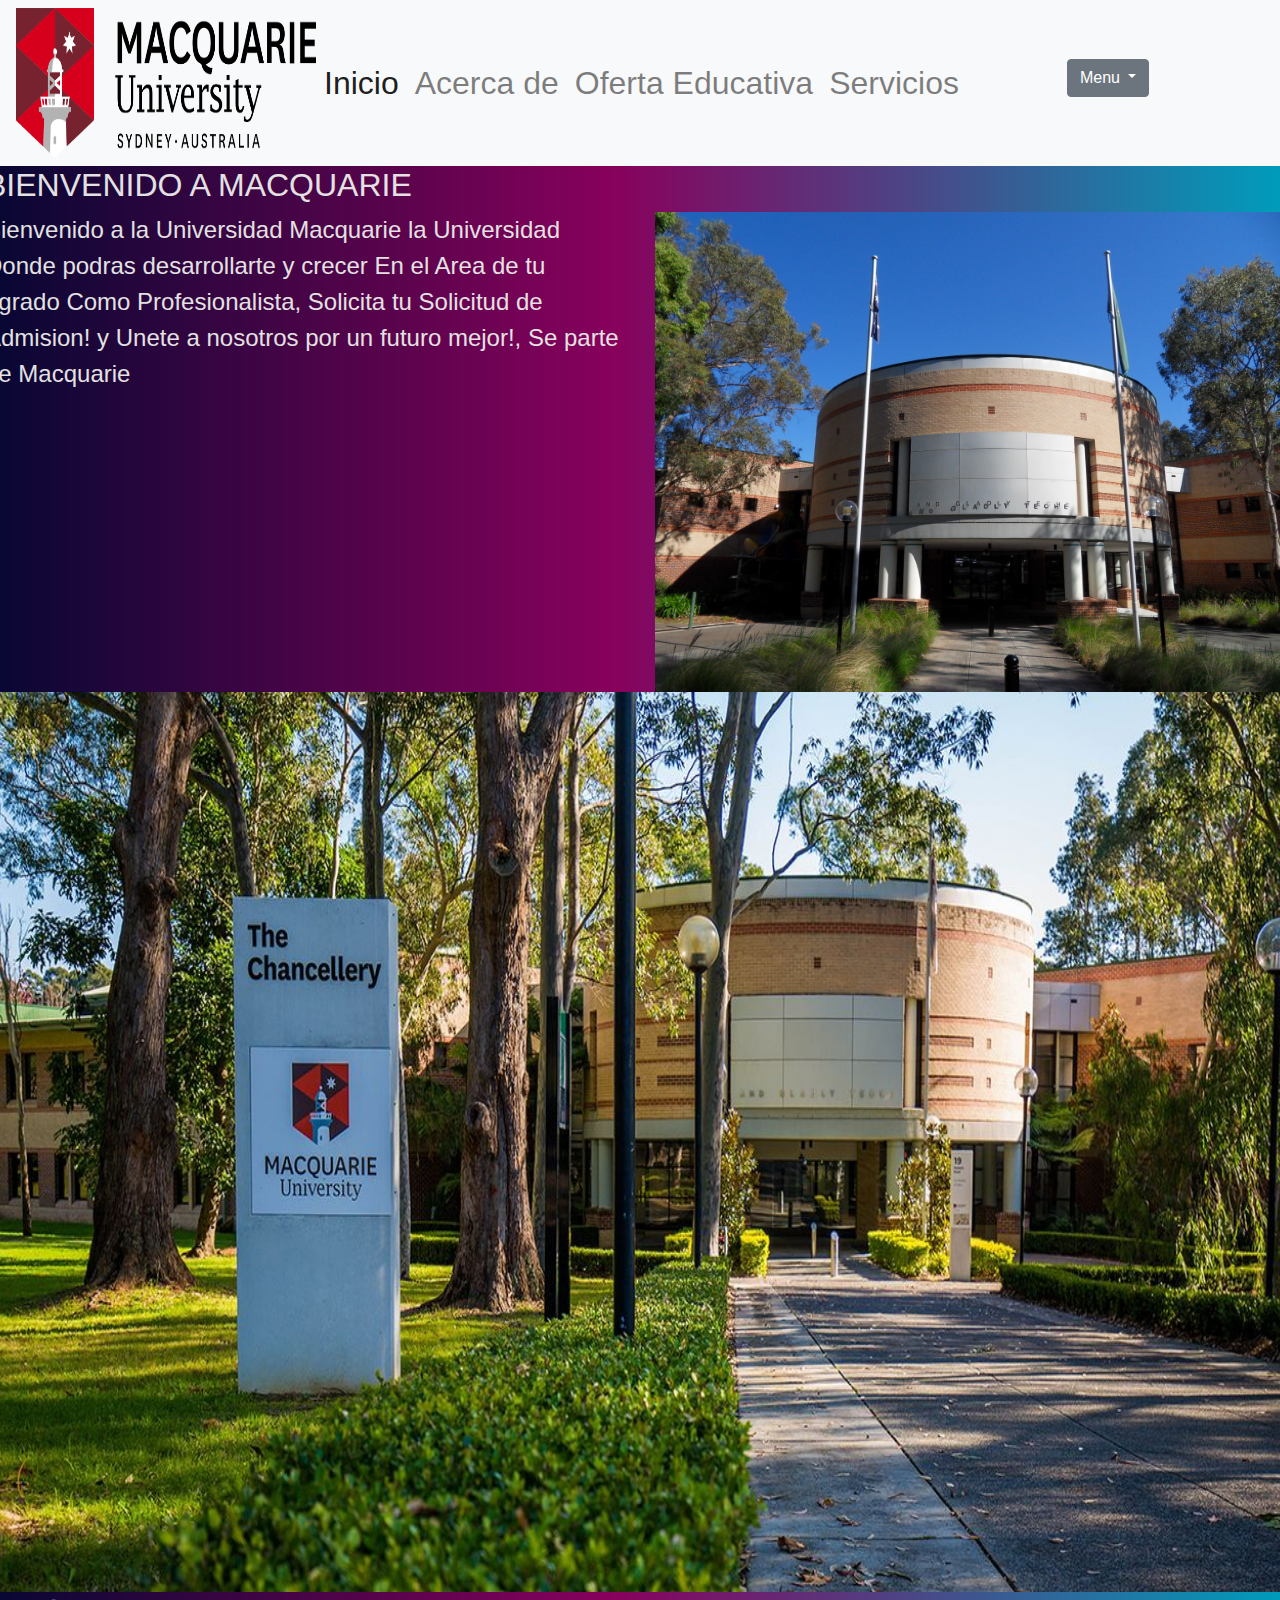
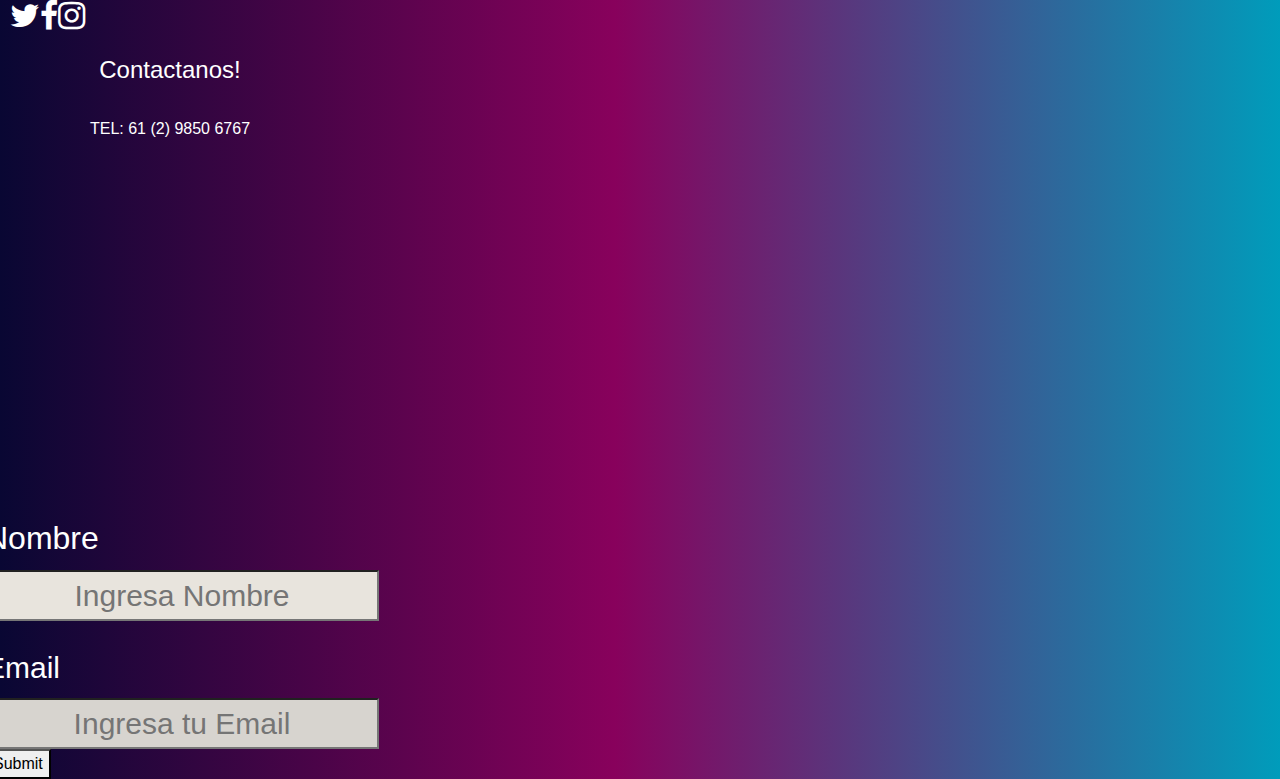
<file: University/HTML/Index.html>
<!doctype html>
<html lang="en">

<head>
  <title>Inicio</title>
  <!-- Required meta tags -->
  <meta charset="utf-8">
  <meta name="viewport" content="width=device-width, initial-scale=1, shrink-to-fit=no">

  <link rel="stylesheet" href="https://fonts.googleapis.com/css2?family=Material+Symbols+Outlined:opsz,wght,FILL,GRAD@48,400,0,0" />
  <link rel="stylesheet" href="https://fonts.googleapis.com/css2?family=Material+Symbols+Outlined:opsz,wght,FILL,GRAD@48,400,0,0" />
  <link rel="stylesheet" href="https://fonts.googleapis.com/css2?family=Material+Symbols+Outlined:opsz,wght,FILL,GRAD@48,400,0,0" />
  <link rel="stylesheet" href="https://fonts.googleapis.com/css2?family=Material+Symbols+Outlined:opsz,wght,FILL,GRAD@48,400,0,0" />
  <link rel="stylesheet" href="https://fonts.googleapis.com/css2?family=Material+Symbols+Outlined:opsz,wght,FILL,GRAD@48,400,0,0" />
  <link rel="stylesheet" href="https://fonts.googleapis.com/css2?family=Material+Symbols+Outlined:opsz,wght,FILL,GRAD@48,400,0,0" />
  <!-- Bootstrap CSS -->
  <link rel="stylesheet" href="https://stackpath.bootstrapcdn.com/bootstrap/4.3.1/css/bootstrap.min.css"
    integrity="sha384-ggOyR0iXCbMQv3Xipma34MD+dH/1fQ784/j6cY/iJTQUOhcWr7x9JvoRxT2MZw1T" crossorigin="anonymous">
  <link rel="stylesheet" href="https://cdnjs.cloudflare.com/ajax/libs/font-awesome/4.7.0/css/font-awesome.min.css">
  <link rel="stylesheet" href="./../CSS/Index.css">
  <link rel="icon" href="./../IMG/university.jpg">
</head>

<body>
  <div class="content-fluid">
    <nav class="navbar navbar-expand-lg navbar-light bg-light">
      <button class="navbar-toggler" type="button" data-toggle="collapse" data-target="#navbarTogglerDemo03"
        aria-controls="navbarTogglerDemo03" aria-expanded="false" aria-label="Toggle navigation">
        <span class="navbar-toggler-icon"></span>
      </button>
      <img src="./../IMG/Macquarie-University-logo.png" width="300" height="150">

      <div class="collapse navbar-collapse" id="navbarTogglerDemo03">
        <ul class="navbar-nav mr-auto mt-2 mt-lg-0">
          <li class="nav-item active">
            <a class="nav-link" href="./../HTML/Index.html">Inicio <span class="sr-only">(current)</span></a>
          </li>
          <li class="nav-item">
            <a class="nav-link" href="./../HTML/Acercade.html">Acerca de</a>
          </li>
          <li class="nav-item">
            <a class="nav-link" href="./../HTML/OfertaEductiva.html">Oferta Educativa</a>
          </li>
          <li class="nav-item">
            <a class="nav-link" href="./../HTML/Servicios.html">Servicios</a>
          </li>
          <li>
          <div class="dropdown">
            <button class="btn btn-secondary dropdown-toggle" style="margin-left:100px ;" type="button" id="dropdownMenuButton" data-toggle="dropdown"
              aria-haspopup="true" aria-expanded="false">
              Menu
            </button>

            <div class="dropdown-menu" aria-labelledby="dropdownMenuButton">
              <a class="dropdown-item" href="./perfil.html">Perfil<span class="material-symbols-outlined">
                person
                </span></a>
              <a class="dropdown-item" href="./../login/HTML/Index.html">Iniciar Sesion<span class="material-symbols-outlined">
                search_off
                </span></a>
              <hr>
              <a class="dropdown-item" href="./../HTML/alumnos.html">Alumnos<span class="material-symbols-outlined">
                attribution
                </span></a>
              <a class="dropdown-item" href="./../HTML/administrativos.html">Administrativos<span class="material-symbols-outlined">
                contact_emergency
                </span></a>
              <a class="dropdown-item" href="./../HTML/profesores.html">Profesores<span class="material-symbols-outlined">
                co_present
                </span></a>
              <hr>
              <a class="dropdown-item" href="#">Cerrar Sesion<span class="material-symbols-outlined">
                do_not_disturb_off
                </span></a>
            </div>
          </div>
          </li>
        </ul>
      </div>
    </nav>
    <div class="row">

      <h2 class="tl">BIENVENIDO A MACQUARIE</h2>
      <div class="row">
        <div class="col-6">
          <p class="tex">
            Bienvenido a la Universidad Macquarie

            la Universidad
            Donde podras desarrollarte y crecer
            En el Area de tu agrado
            Como Profesionalista, Solicita tu Solicitud de Admision!
            y Unete a nosotros por un futuro mejor!, Se parte de Macquarie
          </p>
        </div>
        <div class="col-6">
          <img class="d-inline-block align top" src="./../IMG/Building_E11A_MQ.jpg" width="100%" height="100%">
        </div>
        <hr>
      </div>
      <div class="row">
        <div class="col-12">
          <div class="imagen">
            <img src="./../IMG/maq.jpg" width="100%" height="100%">
            <img src="./../IMG/FOOhl8b5F (1).jpg" width="100%" height="100%">
            <img src="./../IMG/maxresdefault.jpg" width="100%" height="100%">
            <img src="./../IMG/Macquarie-University-Innovation-Hub-MLF17_Incubator_00336-1.webp" width="100%"
              height="100%">
          </div>
        </div>
        <div class="row">
          <div class="col-6">
            <footer>
              <ul>
                <li><a
                    href="https://twitter.com/Macquarie_Uni?ref_src=twsrc%5Egoogle%7Ctwcamp%5Eserp%7Ctwgr%5Eauthor"><i
                      class="fa fa-twitter" aria-hidden="true"></i></a></li>
                <li><a href="https://www.facebook.com/macquarieuni/"><i class="fa fa-facebook"
                      aria-hidden="true"></i></a>
                </li>
                <li><a href="https://www.instagram.com/macquarieuni/?hl=es"><i class="fa fa-instagram"
                      aria-hidden="true"></i></a></li>
              </ul>
              <h3 id="ct">Contactanos!</h3>
              <br>
              <p id="te"> TEL: 61 (2) 9850 6767</p>
              <div class="col-6">
                <iframe
                  src="https://www.google.com/maps/embed?pb=!1m18!1m12!1m3!1d3702.5692031018875!2d-102.24902068582678!3d21.874146563757872!2m3!1f0!2f0!3f0!3m2!1i1024!2i768!4f13.1!3m3!1m2!1s0x8429eb8c66ba4c57%3A0x800a85fa04315af2!2sUniversidad%20Tecnol%C3%B3gica%20de%20Aguascalientes!5e0!3m2!1ses!2smx!4v1655476101843!5m2!1ses!2smx"
                  width="400" height="350" style="border:0;" allowfullscreen="" loading="lazy"
                  referrerpolicy="no-referrer-when-downgrade" id="geo"></iframe>
                <form action="text">
                  <label for="text" id="nom">Nombre</label>
                  <br>
                  <input type="text" name="Nombre" placeholder="Ingresa Nombre" required id="nm">
                  <br><br>
                  <label for="text" id="email">Email</label>
                  <br>
                  <input type="text" name="email" id="em" placeholder="Ingresa tu Email" required>
                  <br>
                  <button>Submit</button>
                </form>
            </footer>
          </div>

          <!-- Optional JavaScript -->
          <!-- jQuery first, then Popper.js, then Bootstrap JS -->
          <script src="https://code.jquery.com/jquery-3.3.1.slim.min.js"
            integrity="sha384-q8i/X+965DzO0rT7abK41JStQIAqVgRVzpbzo5smXKp4YfRvH+8abtTE1Pi6jizo"
            crossorigin="anonymous"></script>
          <script src="https://cdnjs.cloudflare.com/ajax/libs/popper.js/1.14.7/umd/popper.min.js"
            integrity="sha384-UO2eT0CpHqdSJQ6hJty5KVphtPhzWj9WO1clHTMGa3JDZwrnQq4sF86dIHNDz0W1"
            crossorigin="anonymous"></script>
          <script src="https://stackpath.bootstrapcdn.com/bootstrap/4.3.1/js/bootstrap.min.js"
            integrity="sha384-JjSmVgyd0p3pXB1rRibZUAYoIIy6OrQ6VrjIEaFf/nJGzIxFDsf4x0xIM+B07jRM"
            crossorigin="anonymous"></script>
    </div>
</body>

</html>
</file>
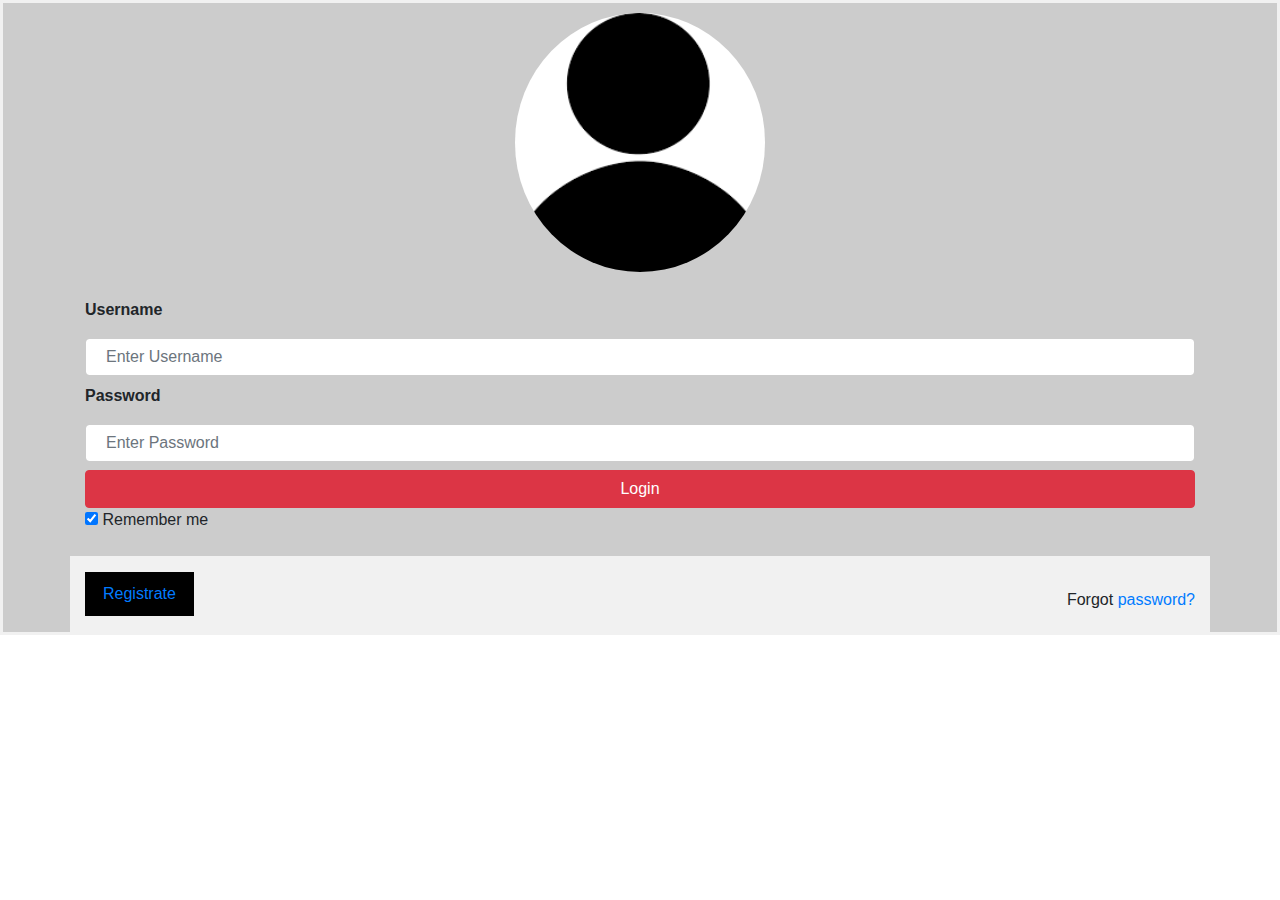
<file: University/login/HTML/Index.html>
<!doctype html>
<html lang="en">
  <head>
    <title>LOGIN</title>
    
    <meta charset="utf-8">
    <meta name="viewport" content="width=device-width, initial-scale=1, shrink-to-fit=no">
    <link rel="icon" href="./../img/images3.png">
    <link rel="stylesheet" href="./../CSS/index.css">
    <link rel="stylesheet" href="https://stackpath.bootstrapcdn.com/bootstrap/4.3.1/css/bootstrap.min.css" integrity="sha384-ggOyR0iXCbMQv3Xipma34MD+dH/1fQ784/j6cY/iJTQUOhcWr7x9JvoRxT2MZw1T" crossorigin="anonymous">
  </head>
  <body>
    <form action="../php/validacion.php" method="post" class="form-group">
        <div class="imgcontainer">
          <img src="./../img/images6.png" alt="Avatar" class="avatar">
        </div>
      
        <div class="container">
          <label class="text-center"  for="uname"><b>Username</b></label>
          <input type="text" class="form-control"  placeholder="Enter Username" name="txt_usuario" required>
      
          <label for="psw"><b>Password</b></label>
          <input type="password" placeholder="Enter Password" name="txt_password" class="form-control"  required>
      
          <button type="submit" class="btn btn-danger btn-block et-2">Login</button>
          <label>
            <input type="checkbox" checked="checked" name="remember"> Remember me
          </label>
        </div>
      
        <div class="container" style="background-color:#f1f1f1">
          <button type="button" class="cancelbtn"><a href="./register.html">Registrate</a></button>
          <span class="psw">Forgot <a href="#">password?</a></span>
        </div>
      </form>
    <script src="https://code.jquery.com/jquery-3.3.1.slim.min.js" integrity="sha384-q8i/X+965DzO0rT7abK41JStQIAqVgRVzpbzo5smXKp4YfRvH+8abtTE1Pi6jizo" crossorigin="anonymous"></script>
    <script src="https://cdnjs.cloudflare.com/ajax/libs/popper.js/1.14.7/umd/popper.min.js" integrity="sha384-UO2eT0CpHqdSJQ6hJty5KVphtPhzWj9WO1clHTMGa3JDZwrnQq4sF86dIHNDz0W1" crossorigin="anonymous"></script>
    <script src="https://stackpath.bootstrapcdn.com/bootstrap/4.3.1/js/bootstrap.min.js" integrity="sha384-JjSmVgyd0p3pXB1rRibZUAYoIIy6OrQ6VrjIEaFf/nJGzIxFDsf4x0xIM+B07jRM" crossorigin="anonymous"></script>
  </body>
</html>
</file>
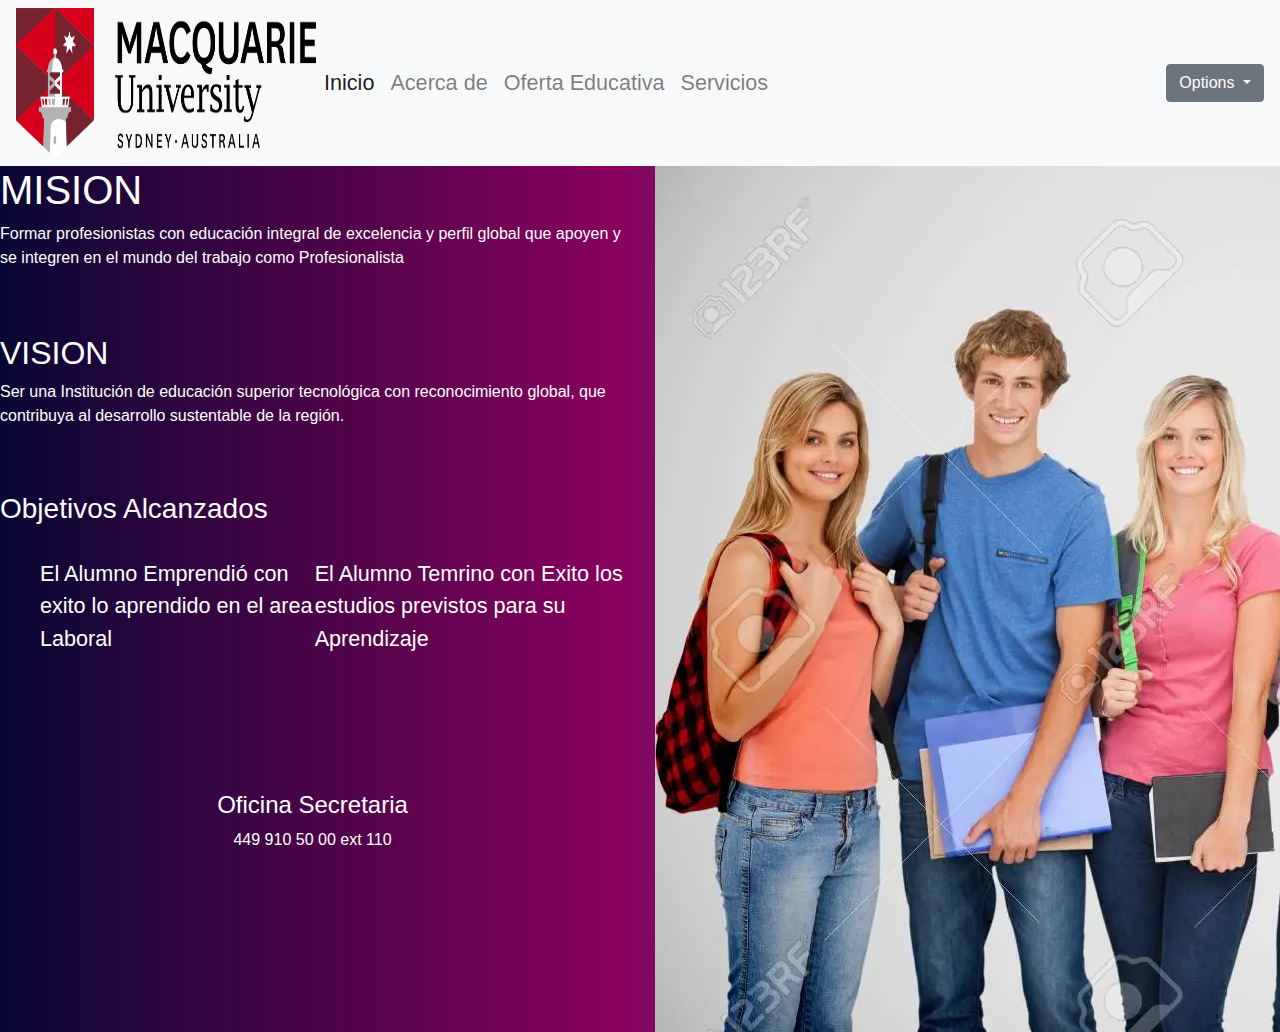
<file: University/HTML/Acercade.html>
<!doctype html>
<html lang="en">
  <head>
    <title>Acerca De</title>
    <!-- Required meta tags -->
    <meta charset="utf-8">
    <meta name="viewport" content="width=device-width, initial-scale=1, shrink-to-fit=no">

    <!-- Bootstrap CSS -->
    <link rel="stylesheet" href="https://stackpath.bootstrapcdn.com/bootstrap/4.3.1/css/bootstrap.min.css"
    integrity="sha384-ggOyR0iXCbMQv3Xipma34MD+dH/1fQ784/j6cY/iJTQUOhcWr7x9JvoRxT2MZw1T" crossorigin="anonymous">
    <link rel="stylesheet" href="https://cdnjs.cloudflare.com/ajax/libs/font-awesome/4.7.0/css/font-awesome.min.css">
    <link rel="stylesheet" href="./../CSS/AcercaDe.css">
    <link rel="icon" href="./../IMG/university.jpg">
  </head>
  <body>
      <div class="content-fluid">
        <nav class="navbar navbar-expand-lg navbar-light bg-light">
            <button class="navbar-toggler" type="button" data-toggle="collapse" data-target="#navbarTogglerDemo03" aria-controls="navbarTogglerDemo03" aria-expanded="false" aria-label="Toggle navigation">
              <span class="navbar-toggler-icon"></span>
            </button>
            <img src="./../IMG/Macquarie-University-logo.png" width="300" height="150">
          
            <div class="collapse navbar-collapse" id="navbarTogglerDemo03">
              <ul class="navbar-nav mr-auto mt-2 mt-lg-0">
                <li class="nav-item active">
                  <a class="nav-link" href="./../HTML/Index.html">Inicio <span class="sr-only">(current)</span></a>
                </li>
                <li class="nav-item">
                  <a class="nav-link" href="./../HTML/Acercade.html">Acerca de</a>
                </li>
                <li class="nav-item">
                  <a class="nav-link" href="./../HTML/OfertaEductiva.html">Oferta Educativa</a>
                </li>
                <li class="nav-item">
                    <a class="nav-link" href="./../HTML/Servicios.html">Servicios</a>
                </li>
              </ul>
              <div class="dropdown">
                <button class="btn btn-secondary dropdown-toggle" type="button" id="dropdownMenuButton" data-toggle="dropdown" aria-haspopup="true" aria-expanded="false">
                  Options
                </button>
                <div class="dropdown-menu" aria-labelledby="dropdownMenuButton">
                  <a class="dropdown-item" href="#">Perfil</a>
                  <a class="dropdown-item" href="./../login/HTML/Index.html">Iniciar Sesion</a>
                  <hr>
                  <a class="dropdown-item" href="#">Alumnos</a>
                  <a class="dropdown-item" href="#">Administrativos</a>
                  <a class="dropdown-item" href="#">Profesores</a>
                  <hr>
                  <a class="dropdown-item" href="#">Cerrar Sesion</a>
                </div>
              </div>
            </div>
        </nav>
        <div class="row">
            <div class="col-6">
              <h1 id="uno">MISION</h1>
              <p id="text">Formar profesionistas con educación integral de excelencia y perfil global que apoyen y se integren en el mundo del trabajo como Profesionalista</p>
              <br><br>
              <h2 id="vis">VISION</h2>
              <p id="txt">Ser una Institución de educación superior tecnológica con reconocimiento global, que contribuya al desarrollo sustentable de la región.</p>
              <br><br>
              <h3 id="tres">Objetivos Alcanzados</h3>
              <br>
              <ul>
                <li>El Alumno Emprendió con exito lo aprendido en el area Laboral</li>
                <li>El Alumno Temrino con Exito los estudios previstos para su Aprendizaje</li>
              </ul>
              <br><br><br><br><br>
              <h4 id="cont">Oficina Secretaria</h4>
              <p id="par">449 910 50 00 ext 110</p>
            </div>
            <div class="col-6">
            <img src="./../IMG/44597969-estudiantes-sonriendo-todo-dispuesto-para-una-universidad-en-contra-viñeta-gris.webp">
           </div>
        </div>
    <script src="https://code.jquery.com/jquery-3.3.1.slim.min.js" integrity="sha384-q8i/X+965DzO0rT7abK41JStQIAqVgRVzpbzo5smXKp4YfRvH+8abtTE1Pi6jizo" crossorigin="anonymous"></script>
    <script src="https://cdnjs.cloudflare.com/ajax/libs/popper.js/1.14.7/umd/popper.min.js" integrity="sha384-UO2eT0CpHqdSJQ6hJty5KVphtPhzWj9WO1clHTMGa3JDZwrnQq4sF86dIHNDz0W1" crossorigin="anonymous"></script>
    <script src="https://stackpath.bootstrapcdn.com/bootstrap/4.3.1/js/bootstrap.min.js" integrity="sha384-JjSmVgyd0p3pXB1rRibZUAYoIIy6OrQ6VrjIEaFf/nJGzIxFDsf4x0xIM+B07jRM" crossorigin="anonymous"></script>
  </body>
</html>
</file>
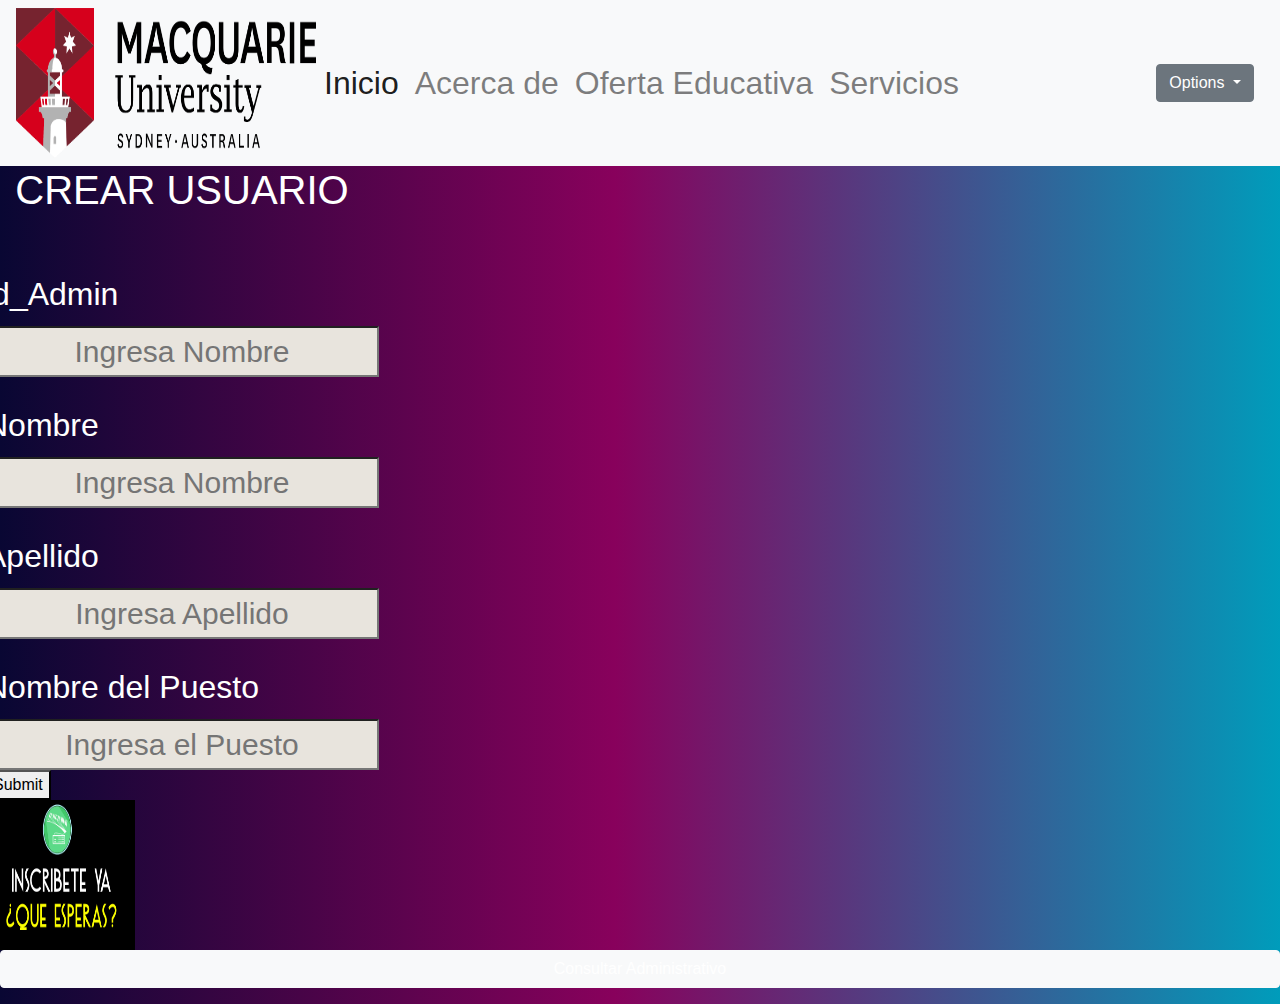
<file: University/HTML/administrativos.html>
<!doctype html>
<html lang="en">

<head>
  <title>Inicio</title>
  <!-- Required meta tags -->
  <meta charset="utf-8">
  <meta name="viewport" content="width=device-width, initial-scale=1, shrink-to-fit=no">

  <link rel="stylesheet" href="https://fonts.googleapis.com/css2?family=Material+Symbols+Outlined:opsz,wght,FILL,GRAD@48,400,0,0" />
  <link rel="stylesheet" href="https://fonts.googleapis.com/css2?family=Material+Symbols+Outlined:opsz,wght,FILL,GRAD@48,400,0,0" />
  <link rel="stylesheet" href="https://fonts.googleapis.com/css2?family=Material+Symbols+Outlined:opsz,wght,FILL,GRAD@48,400,0,0" />
  <link rel="stylesheet" href="https://fonts.googleapis.com/css2?family=Material+Symbols+Outlined:opsz,wght,FILL,GRAD@48,400,0,0" />
  <link rel="stylesheet" href="https://fonts.googleapis.com/css2?family=Material+Symbols+Outlined:opsz,wght,FILL,GRAD@48,400,0,0" />
  <link rel="stylesheet" href="https://fonts.googleapis.com/css2?family=Material+Symbols+Outlined:opsz,wght,FILL,GRAD@48,400,0,0" />
  <!-- Bootstrap CSS -->
  <link rel="stylesheet" href="https://stackpath.bootstrapcdn.com/bootstrap/4.3.1/css/bootstrap.min.css"
    integrity="sha384-ggOyR0iXCbMQv3Xipma34MD+dH/1fQ784/j6cY/iJTQUOhcWr7x9JvoRxT2MZw1T" crossorigin="anonymous">
  <link rel="stylesheet" href="https://cdnjs.cloudflare.com/ajax/libs/font-awesome/4.7.0/css/font-awesome.min.css">
  <link rel="stylesheet" href="./../CSS/Index.css">
  <link rel="icon" href="./../IMG/university.jpg">
</head>

<body>
  <div class="content-fluid">
    <nav class="navbar navbar-expand-lg navbar-light bg-light">
      <button class="navbar-toggler" type="button" data-toggle="collapse" data-target="#navbarTogglerDemo03"
        aria-controls="navbarTogglerDemo03" aria-expanded="false" aria-label="Toggle navigation">
        <span class="navbar-toggler-icon"></span>
      </button>
      <img src="./../IMG/Macquarie-University-logo.png" width="300" height="150">

      <div class="collapse navbar-collapse" id="navbarTogglerDemo03">
        <ul class="navbar-nav mr-auto mt-2 mt-lg-0">
          <li class="nav-item active">
            <a class="nav-link" href="./../HTML/Index.html">Inicio <span class="sr-only">(current)</span></a>
          </li>
          <li class="nav-item">
            <a class="nav-link" href="./../HTML/Acercade.html">Acerca de</a>
          </li>
          <li class="nav-item">
            <a class="nav-link" href="./../HTML/OfertaEductiva.html">Oferta Educativa</a>
          </li>
          <li class="nav-item">
            <a class="nav-link" href="./../HTML/Servicios.html">Servicios</a>
          </li>
        </ul>
        <div class="dropdown">
          <button class="btn btn-secondary dropdown-toggle" type="button" id="dropdownMenuButton" data-toggle="dropdown"
            aria-haspopup="true" aria-expanded="false">
            Options
          </button>
          <div class="dropdown-menu" aria-labelledby="dropdownMenuButton">
            <a class="dropdown-item" href="./perfil.html">Perfil<span class="material-symbols-outlined">
              person
              </span></a></a></a>
            <a class="dropdown-item" href="./../login/HTML/Index.html">Iniciar Sesion<span class="material-symbols-outlined">
              search_off
              </span></a></a></a>
            <hr>
            <a class="dropdown-item" href="./../HTML/alumnos.html">Alumnos<span class="material-symbols-outlined">
              attribution
              </span></a></a></a>
            <a class="dropdown-item" href="./../HTML/administrativos.html">Administrativos<span class="material-symbols-outlined">
              contact_emergency
              </span></a></a></a>
            <a class="dropdown-item" href="./../HTML/profesores.html">Profesores<span class="material-symbols-outlined">
              co_present
              </span></a></a></a>
            <hr>
            <a class="dropdown-item" href="#">Cerrar Sesion<span class="material-symbols-outlined">
              do_not_disturb_off
              </span></a></a></a>
          </div>
        </div>
      </div>
    </nav>
    <form form action="./../login/php/insertarAdministrativos.php" method="post" class="form-group">
        <div class="row">
          <div class="col6">
        <h1 style="text-align: center; color: white;">CREAR USUARIO</h1>
        <br><br>
        <label for="text" id="nom">id_Admin</label>
        <br>
        <input type="text" name="Nombre" placeholder="Ingresa Nombre" required id="nm">
        <br><br>
        <label for="text" id="nom">Nombre</label>
        <br>
        <input type="text" name="Nombre" placeholder="Ingresa Nombre" required id="nm">
        <br><br>
        <label for="text" id="nom">Apellido</label>
        <br>
        <input type="text" name="Apellido" placeholder="Ingresa Apellido" required id="nm">
        <br><br>
        <label for="text" id="nom">Nombre del Puesto</label>
        <br>
        <input type="text" name="Nombre del Puesto" placeholder="Ingresa el Puesto" required id="nm">
        <br>
        <button>Submit</button>
          </div>
        </div>
        <div class="row">
          <div class="col6">
            <img src="./../IMG/ins.jpg" height="150px" width="150px" style="text-align: right;" class="ing">
          </div>
        </div>
        <button type="submit" class="btn btn-light btn-block"><a href="./../login/php/ConsultaAdministrativos.php">Consultar Administrativo</a></button>
    
      </form>

          <!-- Optional JavaScript -->
          <!-- jQuery first, then Popper.js, then Bootstrap JS -->
          <script src="https://code.jquery.com/jquery-3.3.1.slim.min.js"
            integrity="sha384-q8i/X+965DzO0rT7abK41JStQIAqVgRVzpbzo5smXKp4YfRvH+8abtTE1Pi6jizo"
            crossorigin="anonymous"></script>
          <script src="https://cdnjs.cloudflare.com/ajax/libs/popper.js/1.14.7/umd/popper.min.js"
            integrity="sha384-UO2eT0CpHqdSJQ6hJty5KVphtPhzWj9WO1clHTMGa3JDZwrnQq4sF86dIHNDz0W1"
            crossorigin="anonymous"></script>
          <script src="https://stackpath.bootstrapcdn.com/bootstrap/4.3.1/js/bootstrap.min.js"
            integrity="sha384-JjSmVgyd0p3pXB1rRibZUAYoIIy6OrQ6VrjIEaFf/nJGzIxFDsf4x0xIM+B07jRM"
            crossorigin="anonymous"></script>
    </div>
</body>

</html>
</file>
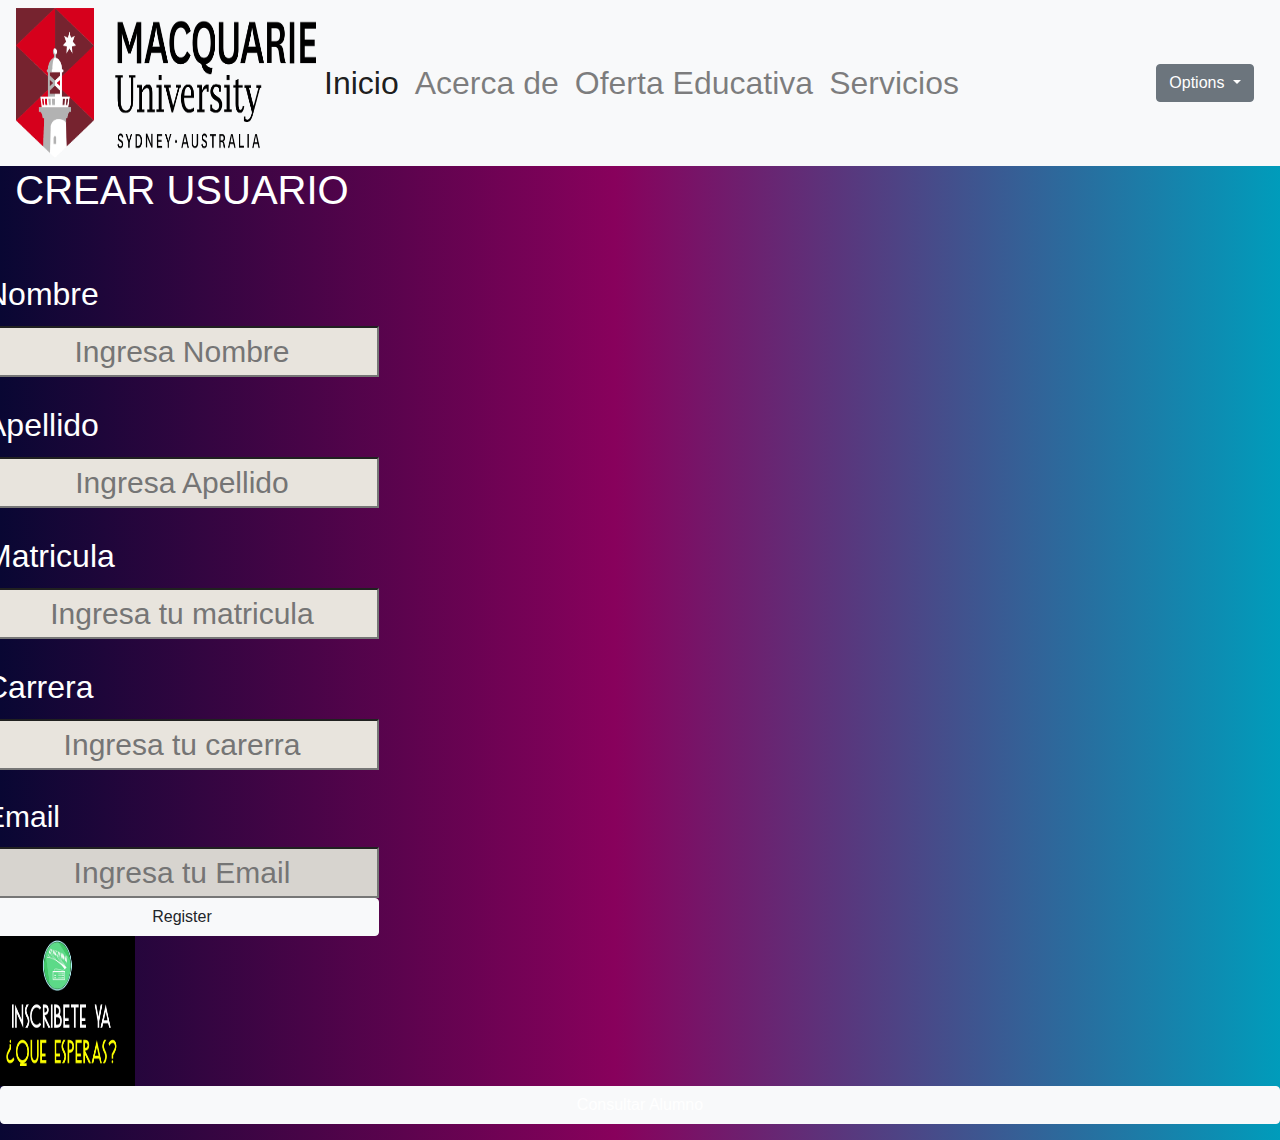
<file: University/HTML/alumnos.html>
<!doctype html>
<html lang="en">

<head>
  <title>Inicio</title>
  <!-- Required meta tags -->
  <meta charset="utf-8">
  <meta name="viewport" content="width=device-width, initial-scale=1, shrink-to-fit=no">

  <link rel="stylesheet" href="https://fonts.googleapis.com/css2?family=Material+Symbols+Outlined:opsz,wght,FILL,GRAD@48,400,0,0" />
  <link rel="stylesheet" href="https://fonts.googleapis.com/css2?family=Material+Symbols+Outlined:opsz,wght,FILL,GRAD@48,400,0,0" />
  <link rel="stylesheet" href="https://fonts.googleapis.com/css2?family=Material+Symbols+Outlined:opsz,wght,FILL,GRAD@48,400,0,0" />
  <link rel="stylesheet" href="https://fonts.googleapis.com/css2?family=Material+Symbols+Outlined:opsz,wght,FILL,GRAD@48,400,0,0" />
  <link rel="stylesheet" href="https://fonts.googleapis.com/css2?family=Material+Symbols+Outlined:opsz,wght,FILL,GRAD@48,400,0,0" />
  <link rel="stylesheet" href="https://fonts.googleapis.com/css2?family=Material+Symbols+Outlined:opsz,wght,FILL,GRAD@48,400,0,0" />
  <!-- Bootstrap CSS -->
  <link rel="stylesheet" href="https://stackpath.bootstrapcdn.com/bootstrap/4.3.1/css/bootstrap.min.css"
    integrity="sha384-ggOyR0iXCbMQv3Xipma34MD+dH/1fQ784/j6cY/iJTQUOhcWr7x9JvoRxT2MZw1T" crossorigin="anonymous">
  <link rel="stylesheet" href="https://cdnjs.cloudflare.com/ajax/libs/font-awesome/4.7.0/css/font-awesome.min.css">
  <link rel="stylesheet" href="./../CSS/Index.css">
  <link rel="icon" href="./../IMG/university.jpg">
</head>

<body>
  <div class="content-fluid">
    <nav class="navbar navbar-expand-lg navbar-light bg-light">
      <button class="navbar-toggler" type="button" data-toggle="collapse" data-target="#navbarTogglerDemo03"
        aria-controls="navbarTogglerDemo03" aria-expanded="false" aria-label="Toggle navigation">
        <span class="navbar-toggler-icon"></span>
      </button>
      <img src="./../IMG/Macquarie-University-logo.png" width="300" height="150">

      <div class="collapse navbar-collapse" id="navbarTogglerDemo03">
        <ul class="navbar-nav mr-auto mt-2 mt-lg-0">
          <li class="nav-item active">
            <a class="nav-link" href="./../HTML/Index.html">Inicio <span class="sr-only">(current)</span></a>
          </li>
          <li class="nav-item">
            <a class="nav-link" href="./../HTML/Acercade.html">Acerca de</a>
          </li>
          <li class="nav-item">
            <a class="nav-link" href="./../HTML/OfertaEductiva.html">Oferta Educativa</a>
          </li>
          <li class="nav-item">
            <a class="nav-link" href="./../HTML/Servicios.html">Servicios</a>
          </li>
        </ul>
        <div class="dropdown">
          <button class="btn btn-secondary dropdown-toggle" type="button" id="dropdownMenuButton" data-toggle="dropdown"
            aria-haspopup="true" aria-expanded="false">
            Options
          </button>
          <div class="dropdown-menu" aria-labelledby="dropdownMenuButton">
            <a class="dropdown-item" href="./perfil.html">Perfil<span class="material-symbols-outlined">
              person
              </span></a></a></a>
            <a class="dropdown-item" href="./../login/HTML/Index.html">Iniciar Sesion<span class="material-symbols-outlined">
              search_off
              </span></a></a></a>
            <hr>
            <a class="dropdown-item" href="./../HTML/alumnos.html">Alumnos<span class="material-symbols-outlined">
              attribution
              </span></a></a></a>
            <a class="dropdown-item" href="./administrativos.html">Administrativos<span class="material-symbols-outlined">
              contact_emergency
              </span></a></a></a>
            <a class="dropdown-item" href="./profesores.html">Profesores<span class="material-symbols-outlined">
              co_present
              </span></a></a></a>
            <hr>
            <a class="dropdown-item" href="#">Cerrar Sesion<span class="material-symbols-outlined">
              do_not_disturb_off
              </span></a></a></a>
          </div>
        </div>
      </div>
    </nav>
    <form action="./../login/php/insertaralumnos.php" method="post" class="form-group">
      <div class="row">
        <div class="col6">
      <h1 style="text-align: center; color: white;">CREAR USUARIO</h1>
      <br><br>
      <label for="text" id="nom" style="text-align: right;">Nombre</label>
      <br>
      <input type="text" name="Nombre" placeholder="Ingresa Nombre" required id="nm">
      <br><br>
      <label for="text" id="nom">Apellido</label>
      <br>
      <input type="text" name="Apellido" placeholder="Ingresa Apellido" required id="nm">
      <br><br>
      <label for="text" id="nom">Matricula</label>
      <br>
      <input type="text" name="Matricula" placeholder="Ingresa tu matricula" required id="nm">
      <br><br>
      <label for="text" id="nom">Carrera</label>
      <br>
      <input type="text" name="Carrera" placeholder="Ingresa tu carerra" required id="nm">
      <br><br>
      <label for="text" id="email">Email</label>
      <br>
      <input type="text" name="email" id="em" placeholder="Ingresa tu Email" required>
      <br>
      <button type="submit" class="btn btn-light btn-block">Register</button>
        </div>
      </div>
      <div class="row">
        <div class="col6">
          <img src="./../IMG/ins.jpg" height="150px" width="150px" style="text-align: right;">
        </div>
      </div>
      <button type="submit" class="btn btn-light btn-block"><a href="../login/php/ConsultaAlumnos.php">Consultar Alumno</a></button>
    
    </form>
    
      
    

          <!-- Optional JavaScript -->
          <!-- jQuery first, then Popper.js, then Bootstrap JS -->
          <script src="https://code.jquery.com/jquery-3.3.1.slim.min.js"
            integrity="sha384-q8i/X+965DzO0rT7abK41JStQIAqVgRVzpbzo5smXKp4YfRvH+8abtTE1Pi6jizo"
            crossorigin="anonymous"></script>
          <script src="https://cdnjs.cloudflare.com/ajax/libs/popper.js/1.14.7/umd/popper.min.js"
            integrity="sha384-UO2eT0CpHqdSJQ6hJty5KVphtPhzWj9WO1clHTMGa3JDZwrnQq4sF86dIHNDz0W1"
            crossorigin="anonymous"></script>
          <script src="https://stackpath.bootstrapcdn.com/bootstrap/4.3.1/js/bootstrap.min.js"
            integrity="sha384-JjSmVgyd0p3pXB1rRibZUAYoIIy6OrQ6VrjIEaFf/nJGzIxFDsf4x0xIM+B07jRM"
            crossorigin="anonymous"></script>
    </div>
</body>

</html>
</file>
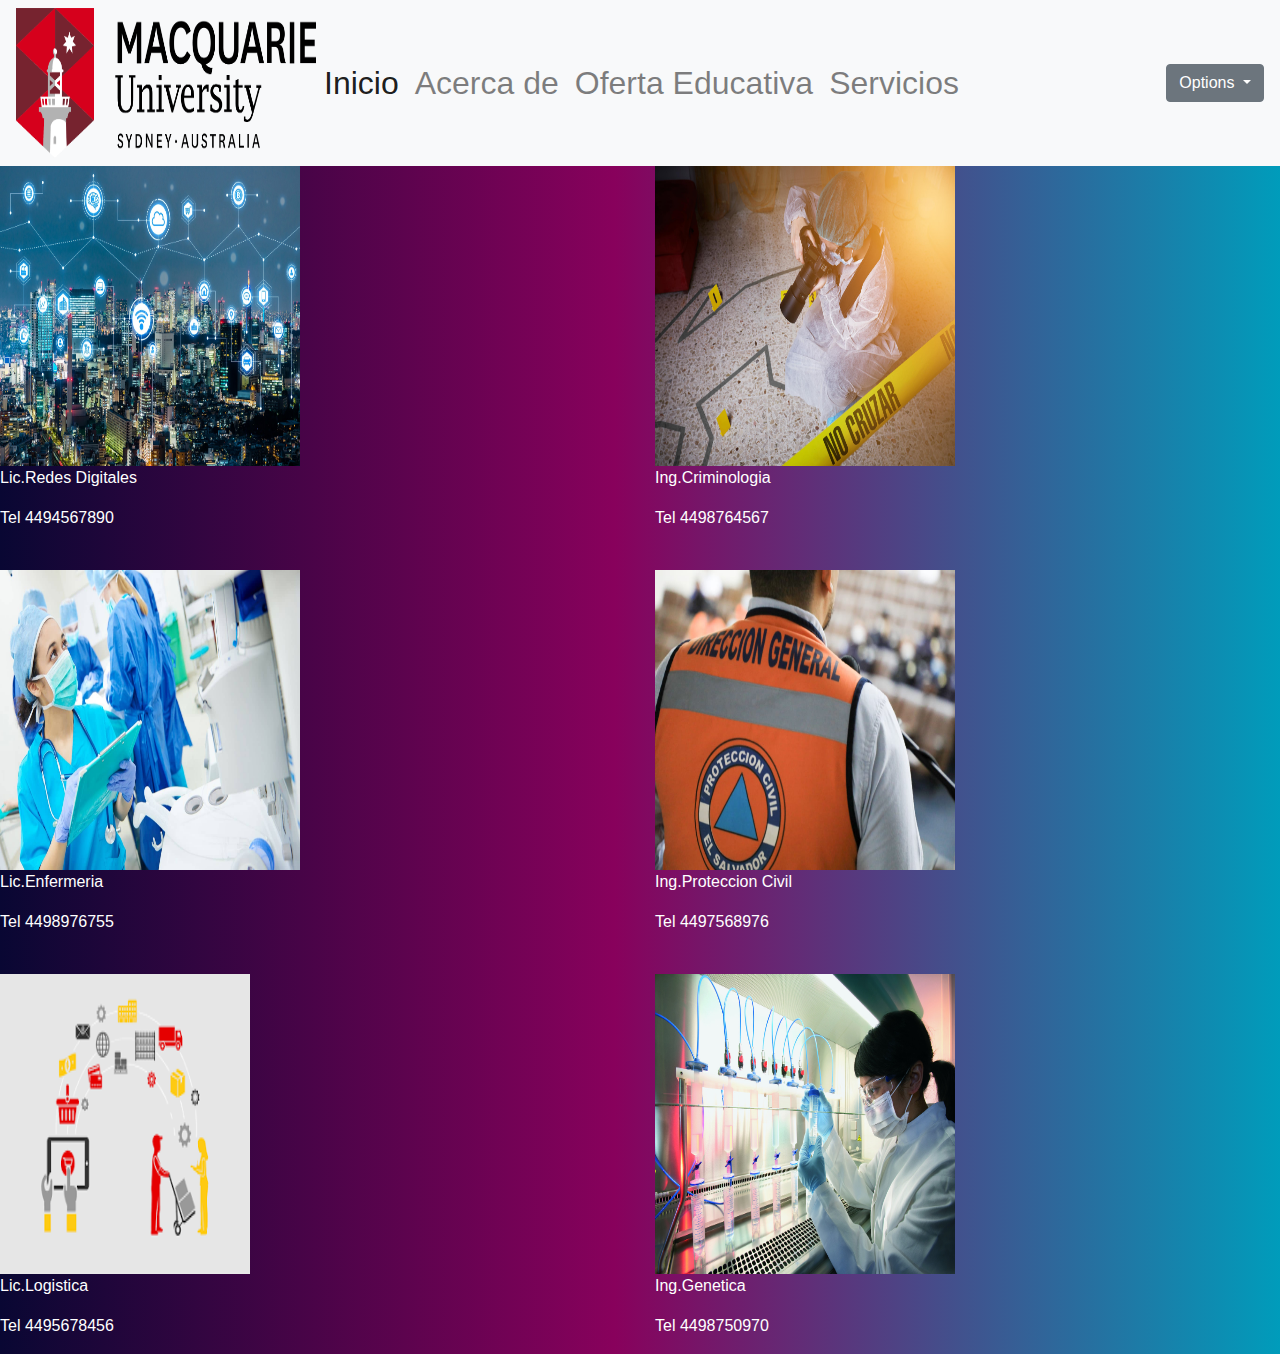
<file: University/HTML/OfertaEductiva.html>
<!doctype html>
<html lang="en">
  <head>
    <title>Oferta Educativa</title>
    <!-- Required meta tags -->
    <meta charset="utf-8">
    <meta name="viewport" content="width=device-width, initial-scale=1, shrink-to-fit=no">

    <!-- Bootstrap CSS -->
    <link rel="stylesheet" href="https://stackpath.bootstrapcdn.com/bootstrap/4.3.1/css/bootstrap.min.css" integrity="sha384-ggOyR0iXCbMQv3Xipma34MD+dH/1fQ784/j6cY/iJTQUOhcWr7x9JvoRxT2MZw1T" crossorigin="anonymous">
    <link rel="stylesheet" href="https://cdnjs.cloudflare.com/ajax/libs/font-awesome/4.7.0/css/font-awesome.min.css">
    <link rel="stylesheet" href="./../CSS/Oferta.css">
    <link rel="icon" href="./../IMG/university.jpg">
  </head>
  <body>
    <div class="content-fluid">
        <nav class="navbar navbar-expand-lg navbar-light bg-light">
            <button class="navbar-toggler" type="button" data-toggle="collapse" data-target="#navbarTogglerDemo03" aria-controls="navbarTogglerDemo03" aria-expanded="false" aria-label="Toggle navigation">
              <span class="navbar-toggler-icon"></span>
            </button>
            <img src="./../IMG/Macquarie-University-logo.png" width="300" height="150">
          
            <div class="collapse navbar-collapse" id="navbarTogglerDemo03">
              <ul class="navbar-nav mr-auto mt-2 mt-lg-0">
                <li class="nav-item active">
                  <a class="nav-link" href="./../HTML/Index.html">Inicio <span class="sr-only">(current)</span></a>
                </li>
                <li class="nav-item">
                  <a class="nav-link" href="./../HTML/Acercade.html">Acerca de</a>
                </li>
                <li class="nav-item">
                  <a class="nav-link" href="./../HTML/OfertaEductiva.html">Oferta Educativa</a>
                </li>
                <li class="nav-item">
                    <a class="nav-link" href="./../HTML/Servicios.html">Servicios</a>
                </li>
              </ul>
              <div class="dropdown">
                <button class="btn btn-secondary dropdown-toggle" type="button" id="dropdownMenuButton" data-toggle="dropdown" aria-haspopup="true" aria-expanded="false">
                  Options
                </button>
                <div class="dropdown-menu" aria-labelledby="dropdownMenuButton">
                  <a class="dropdown-item" href="#">Perfil</a>
                  <a class="dropdown-item" href="./../login/HTML/Index.html">Iniciar Sesion</a>
                  <hr>
                  <a class="dropdown-item" href="#">Alumnos</a>
                  <a class="dropdown-item" href="#">Administrativos</a>
                  <a class="dropdown-item" href="#">Profesores</a>
                  <hr>
                  <a class="dropdown-item" href="#">Cerrar Sesion</a>
                </div>
              </div>
            </div>
        </nav>
        <div class="row">
            <div class="col-6">
                <img src="./../IMG/Redes-digitales-1.jpg" width="300px" height="300px">
                <p id="tex">Lic.Redes Digitales</p>
                 <p id="tx">Tel 4494567890</p>
                 <br>
                 <img src="./../IMG/tecnica-enfermeria-1.jpg" width="300px" height="300px">
                 <p id="pa">Lic.Enfermeria</p>
                 <p id="par">Tel 4498976755</p>
                 <br>
                 <img src="./../IMG/logic.png" width="250px" height="300px">
                 <p id="lg">Lic.Logistica</p>
                 <p id="tel">Tel 4495678456</p>
            </div>
            <div class="col-6">
                <img src="./../IMG/Licenciatura-en-Criminologia.jpg" width="300px" height="300pc">  
                <p id="cr">Ing.Criminologia</p>
                <p id="cd">Tel 4498764567</p>  
                <br>
                <img src="./../IMG/proteccion.jpg" width="300px" height="300px">
                <p id="pr">Ing.Proteccion Civil</p>
                <p id="ig">Tel 4497568976</p>
                <br>
                <img src="./../IMG/Beneficios-de-la-ingeniería-genética-en-la-medicina-indacea.jpg" width="300px" height="300px">
                <p id="pq">Ing.Genetica</p>
                <p id="hg">Tel 4498750970</p>
            </div>
    <script src="https://code.jquery.com/jquery-3.3.1.slim.min.js" integrity="sha384-q8i/X+965DzO0rT7abK41JStQIAqVgRVzpbzo5smXKp4YfRvH+8abtTE1Pi6jizo" crossorigin="anonymous"></script>
    <script src="https://cdnjs.cloudflare.com/ajax/libs/popper.js/1.14.7/umd/popper.min.js" integrity="sha384-UO2eT0CpHqdSJQ6hJty5KVphtPhzWj9WO1clHTMGa3JDZwrnQq4sF86dIHNDz0W1" crossorigin="anonymous"></script>
    <script src="https://stackpath.bootstrapcdn.com/bootstrap/4.3.1/js/bootstrap.min.js" integrity="sha384-JjSmVgyd0p3pXB1rRibZUAYoIIy6OrQ6VrjIEaFf/nJGzIxFDsf4x0xIM+B07jRM" crossorigin="anonymous"></script>
  </body>
</html>
</file>
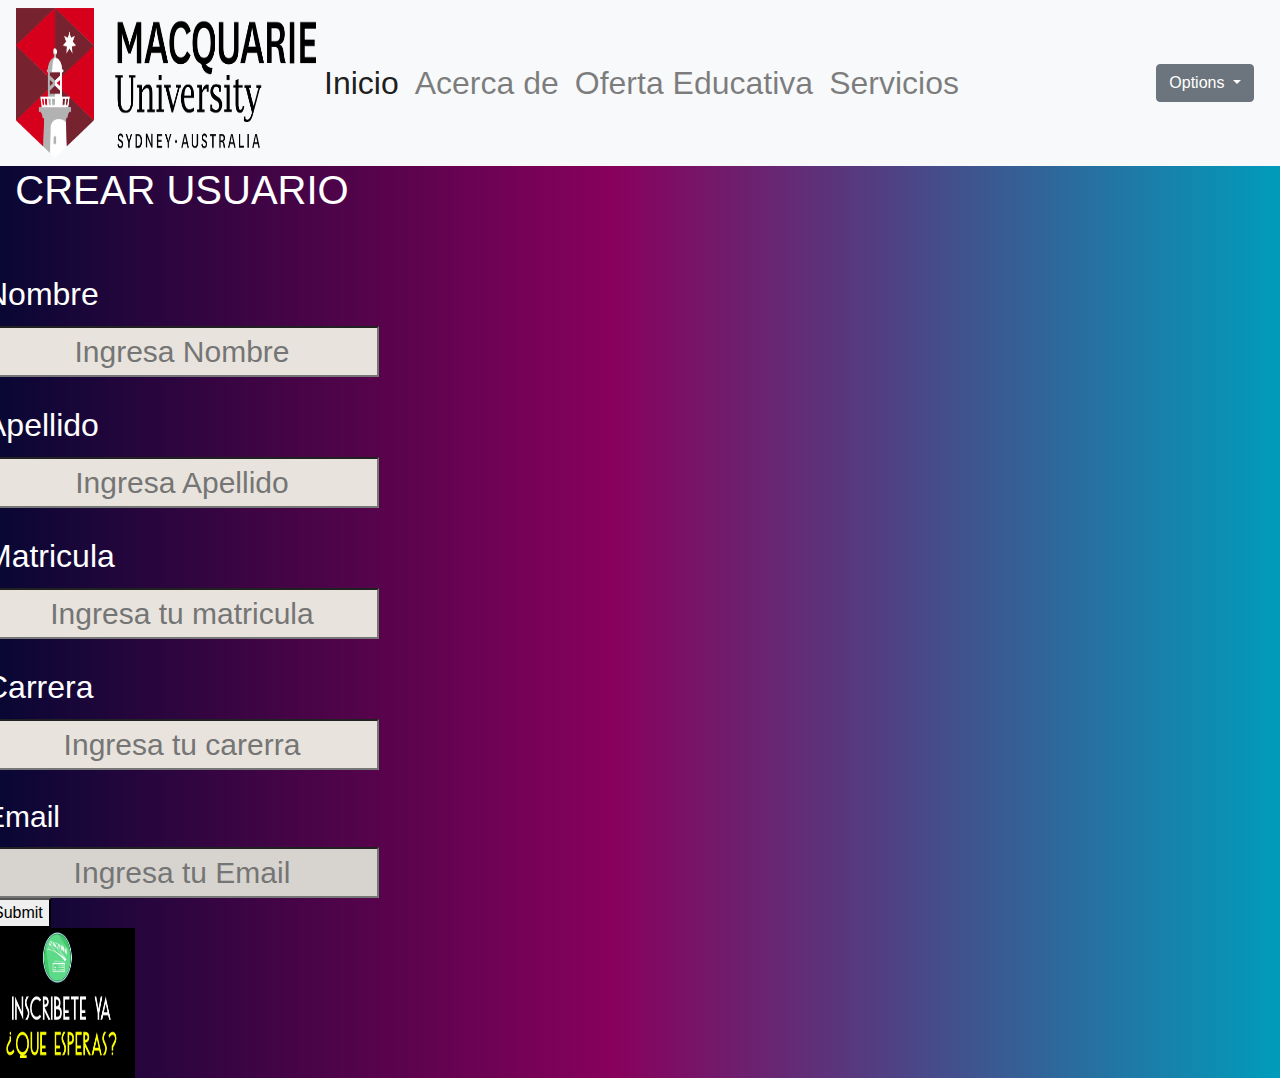
<file: University/HTML/perfil.html>
<!doctype html>
<html lang="en">

<head>
  <title>Inicio</title>
  <!-- Required meta tags -->
  <meta charset="utf-8">
  <meta name="viewport" content="width=device-width, initial-scale=1, shrink-to-fit=no">

  <link rel="stylesheet" href="https://fonts.googleapis.com/css2?family=Material+Symbols+Outlined:opsz,wght,FILL,GRAD@48,400,0,0" />
  <link rel="stylesheet" href="https://fonts.googleapis.com/css2?family=Material+Symbols+Outlined:opsz,wght,FILL,GRAD@48,400,0,0" />
  <link rel="stylesheet" href="https://fonts.googleapis.com/css2?family=Material+Symbols+Outlined:opsz,wght,FILL,GRAD@48,400,0,0" />
  <link rel="stylesheet" href="https://fonts.googleapis.com/css2?family=Material+Symbols+Outlined:opsz,wght,FILL,GRAD@48,400,0,0" />
  <link rel="stylesheet" href="https://fonts.googleapis.com/css2?family=Material+Symbols+Outlined:opsz,wght,FILL,GRAD@48,400,0,0" />
  <link rel="stylesheet" href="https://fonts.googleapis.com/css2?family=Material+Symbols+Outlined:opsz,wght,FILL,GRAD@48,400,0,0" />
  <!-- Bootstrap CSS -->
  <link rel="stylesheet" href="https://stackpath.bootstrapcdn.com/bootstrap/4.3.1/css/bootstrap.min.css"
    integrity="sha384-ggOyR0iXCbMQv3Xipma34MD+dH/1fQ784/j6cY/iJTQUOhcWr7x9JvoRxT2MZw1T" crossorigin="anonymous">
  <link rel="stylesheet" href="https://cdnjs.cloudflare.com/ajax/libs/font-awesome/4.7.0/css/font-awesome.min.css">
  <link rel="stylesheet" href="./../CSS/Index.css">
  <link rel="icon" href="./../IMG/university.jpg">
</head>

<body>
  <div class="content-fluid">
    <nav class="navbar navbar-expand-lg navbar-light bg-light">
      <button class="navbar-toggler" type="button" data-toggle="collapse" data-target="#navbarTogglerDemo03"
        aria-controls="navbarTogglerDemo03" aria-expanded="false" aria-label="Toggle navigation">
        <span class="navbar-toggler-icon"></span>
      </button>
      <img src="./../IMG/Macquarie-University-logo.png" width="300" height="150">

      <div class="collapse navbar-collapse" id="navbarTogglerDemo03">
        <ul class="navbar-nav mr-auto mt-2 mt-lg-0">
          <li class="nav-item active">
            <a class="nav-link" href="./../HTML/Index.html">Inicio <span class="sr-only">(current)</span></a>
          </li>
          <li class="nav-item">
            <a class="nav-link" href="./../HTML/Acercade.html">Acerca de</a>
          </li>
          <li class="nav-item">
            <a class="nav-link" href="./../HTML/OfertaEductiva.html">Oferta Educativa</a>
          </li>
          <li class="nav-item">
            <a class="nav-link" href="./../HTML/Servicios.html">Servicios</a>
          </li>
        </ul>
        <div class="dropdown">
          <button class="btn btn-secondary dropdown-toggle" type="button" id="dropdownMenuButton" data-toggle="dropdown"
            aria-haspopup="true" aria-expanded="false">
            Options
          </button>
          <div class="dropdown-menu" aria-labelledby="dropdownMenuButton">
        <a class="dropdown-item" href="./perfil.html">Perfil<span class="material-symbols-outlined">
          person
          </span></a></a>
            <a class="dropdown-item" href="./../login/HTML/Index.html">Iniciar Sesion<span class="material-symbols-outlined">
              search_off
              </span></a></a>
            <hr>
            <a class="dropdown-item" href="./../HTML/alumnos.html">Alumnos<span class="material-symbols-outlined">
              attribution
              </span></a></a>
            <a class="dropdown-item" href="./../HTML/administrativos.html">Administrativos<span class="material-symbols-outlined">
              contact_emergency
              </span></a></a>
            <a class="dropdown-item" href="./../HTML/profesores.html">Profesores<span class="material-symbols-outlined">
              co_present
              </span></a></a>
            <hr>
            <a class="dropdown-item" href="#">Cerrar Sesion<span class="material-symbols-outlined">
              do_not_disturb_off
              </span></a></a>
          </div>
        </select>
        </div>
      </div>
    </nav>
    <form action="text">
        <div class="row">
          <div class="col6">
        <h1 style="text-align: center; color: white;">CREAR USUARIO</h1>
        <br><br>
        <label for="text" id="nom">Nombre</label>
        <br>
        <input type="text" name="Nombre" placeholder="Ingresa Nombre" required id="nm">
        <br><br>
        <label for="text" id="nom">Apellido</label>
        <br>
        <input type="text" name="Apellido" placeholder="Ingresa Apellido" required id="nm">
        <br><br>
        <label for="text" id="nom">Matricula</label>
        <br>
        <input type="text" name="Matricula" placeholder="Ingresa tu matricula" required id="nm">
        <br><br>
        <label for="text" id="nom">Carrera</label>
        <br>
        <input type="text" name="Carrera" placeholder="Ingresa tu carerra" required id="nm">
        <br><br>
        <label for="text" id="email">Email</label>
        <br>
        <input type="text" name="email" id="em" placeholder="Ingresa tu Email" required>
        <br>
        <button>Submit</button>
          </div>
        </div>
        <div class="row">
          <div class="col6">
            <img src="./../IMG/ins.jpg" height="150px" width="150px" style="text-align: right;">
          </div>
        </div>
      </form>
      
          <!-- Optional JavaScript -->
          <!-- jQuery first, then Popper.js, then Bootstrap JS -->
          <script src="https://code.jquery.com/jquery-3.3.1.slim.min.js"
            integrity="sha384-q8i/X+965DzO0rT7abK41JStQIAqVgRVzpbzo5smXKp4YfRvH+8abtTE1Pi6jizo"
            crossorigin="anonymous"></script>
          <script src="https://cdnjs.cloudflare.com/ajax/libs/popper.js/1.14.7/umd/popper.min.js"
            integrity="sha384-UO2eT0CpHqdSJQ6hJty5KVphtPhzWj9WO1clHTMGa3JDZwrnQq4sF86dIHNDz0W1"
            crossorigin="anonymous"></script>
          <script src="https://stackpath.bootstrapcdn.com/bootstrap/4.3.1/js/bootstrap.min.js"
            integrity="sha384-JjSmVgyd0p3pXB1rRibZUAYoIIy6OrQ6VrjIEaFf/nJGzIxFDsf4x0xIM+B07jRM"
            crossorigin="anonymous"></script>
    </div>
</body>

</html>
</file>
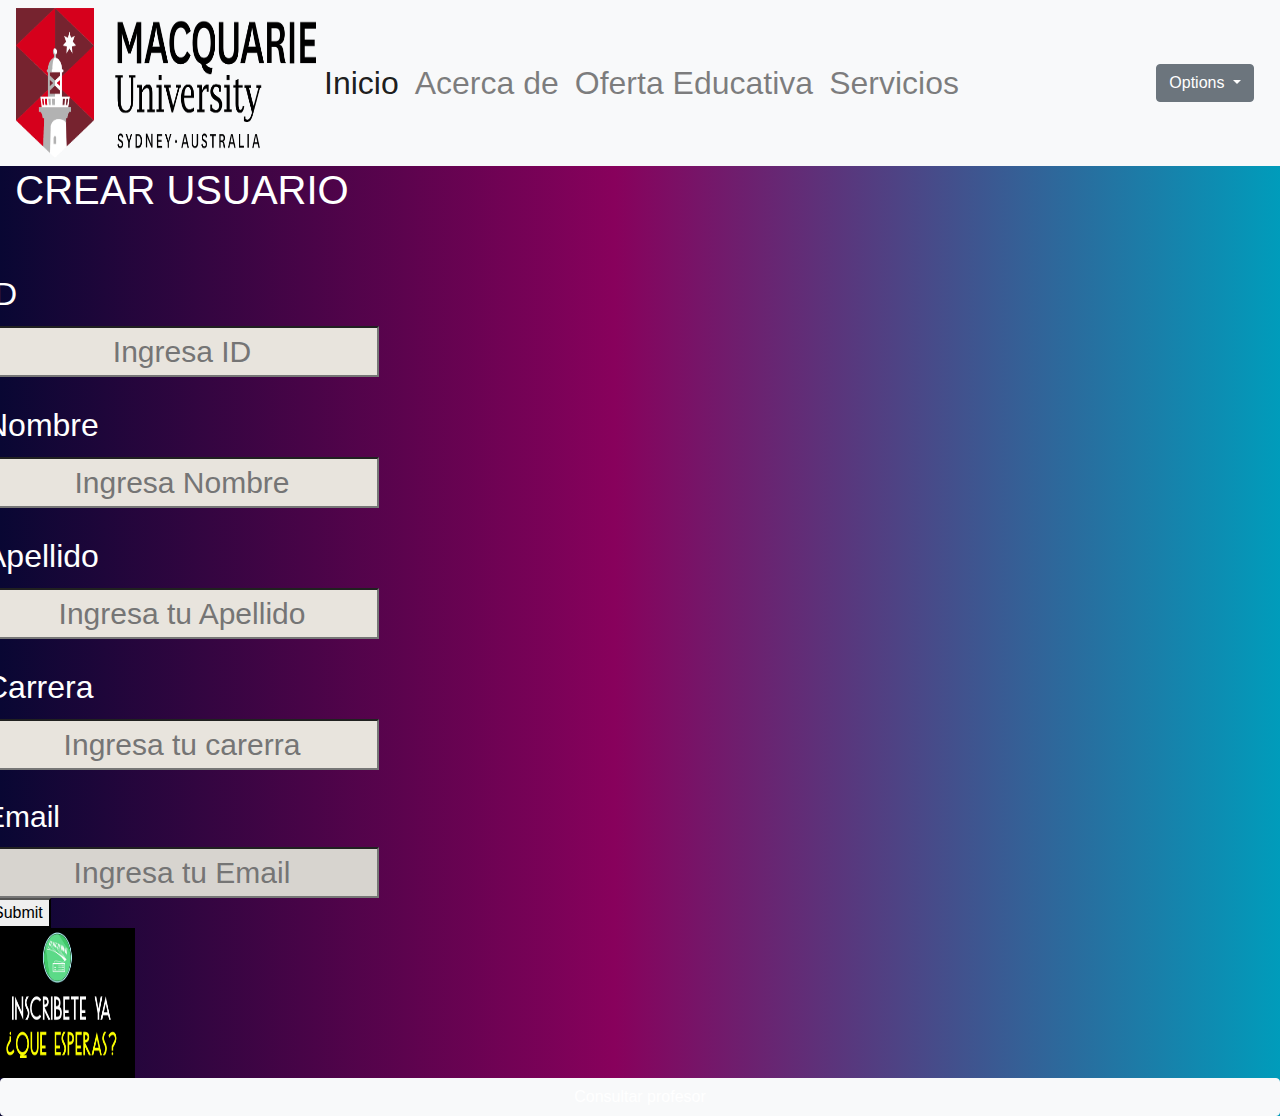
<file: University/HTML/profesores.html>
<!doctype html>
<html lang="en">

<head>
  <title>Inicio</title>
  <!-- Required meta tags -->
  <meta charset="utf-8">
  <meta name="viewport" content="width=device-width, initial-scale=1, shrink-to-fit=no">

  <link rel="stylesheet" href="https://fonts.googleapis.com/css2?family=Material+Symbols+Outlined:opsz,wght,FILL,GRAD@48,400,0,0" />
  <link rel="stylesheet" href="https://fonts.googleapis.com/css2?family=Material+Symbols+Outlined:opsz,wght,FILL,GRAD@48,400,0,0" />
  <link rel="stylesheet" href="https://fonts.googleapis.com/css2?family=Material+Symbols+Outlined:opsz,wght,FILL,GRAD@48,400,0,0" />
  <link rel="stylesheet" href="https://fonts.googleapis.com/css2?family=Material+Symbols+Outlined:opsz,wght,FILL,GRAD@48,400,0,0" />
  <link rel="stylesheet" href="https://fonts.googleapis.com/css2?family=Material+Symbols+Outlined:opsz,wght,FILL,GRAD@48,400,0,0" />
  <link rel="stylesheet" href="https://fonts.googleapis.com/css2?family=Material+Symbols+Outlined:opsz,wght,FILL,GRAD@48,400,0,0" />
  <!-- Bootstrap CSS -->
  <link rel="stylesheet" href="https://stackpath.bootstrapcdn.com/bootstrap/4.3.1/css/bootstrap.min.css"
    integrity="sha384-ggOyR0iXCbMQv3Xipma34MD+dH/1fQ784/j6cY/iJTQUOhcWr7x9JvoRxT2MZw1T" crossorigin="anonymous">
  <link rel="stylesheet" href="https://cdnjs.cloudflare.com/ajax/libs/font-awesome/4.7.0/css/font-awesome.min.css">
  <link rel="stylesheet" href="./../CSS/Index.css">
  <link rel="icon" href="./../IMG/university.jpg">
</head>

<body>
  <div class="content-fluid">
    <nav class="navbar navbar-expand-lg navbar-light bg-light">
      <button class="navbar-toggler" type="button" data-toggle="collapse" data-target="#navbarTogglerDemo03"
        aria-controls="navbarTogglerDemo03" aria-expanded="false" aria-label="Toggle navigation">
        <span class="navbar-toggler-icon"></span>
      </button>
      <img src="./../IMG/Macquarie-University-logo.png" width="300" height="150">

      <div class="collapse navbar-collapse" id="navbarTogglerDemo03">
        <ul class="navbar-nav mr-auto mt-2 mt-lg-0">
          <li class="nav-item active">
            <a class="nav-link" href="./../HTML/Index.html">Inicio <span class="sr-only">(current)</span></a>
          </li>
          <li class="nav-item">
            <a class="nav-link" href="./../HTML/Acercade.html">Acerca de</a>
          </li>
          <li class="nav-item">
            <a class="nav-link" href="./../HTML/OfertaEductiva.html">Oferta Educativa</a>
          </li>
          <li class="nav-item">
            <a class="nav-link" href="./../HTML/Servicios.html">Servicios</a>
          </li>
        </ul>
        <div class="dropdown">
          <button class="btn btn-secondary dropdown-toggle" type="button" id="dropdownMenuButton" data-toggle="dropdown"
            aria-haspopup="true" aria-expanded="false">
            Options
          </button>
          <div class="dropdown-menu" aria-labelledby="dropdownMenuButton" >
            <a class="dropdown-item" href="./perfil.html">Perfil<span class="material-symbols-outlined">
              person
              </span></a></a></a></a>
            <a class="dropdown-item" href="./../login/HTML/Index.html">Iniciar Sesion<span class="material-symbols-outlined">
              search_off
              </span></a></a></a>
            <hr>
            <a class="dropdown-item" href="./../HTML/alumnos.html">Alumnos<span class="material-symbols-outlined">
              attribution
              </span></a></a></a>
            <a class="dropdown-item" href="./../HTML/administrativos.html">Administrativos<span class="material-symbols-outlined">
              contact_emergency
              </span></a></a></a>
            <a class="dropdown-item" href="./../HTML/profesores.html">Profesores<span class="material-symbols-outlined">
              co_present
              </span></a></a></a>
            <hr>
            <a class="dropdown-item" href="./../login/HTML/Index.html">Cerrar Sesion<span class="material-symbols-outlined">
              do_not_disturb_off
              </span></a></a></a>
          </div>
        </div>
      </div>
    </nav>
    <form action="text">
      <div class="row">
        <div class="col6">
      <h1 style="text-align: center; color: white;">CREAR USUARIO</h1>
      <br><br>
      <label for="text" id="nom">ID</label>
      <br>
      <input type="text" name="ID" placeholder="Ingresa ID" required id="nm">
      <br><br>
      <label for="text" id="nom">Nombre</label>
      <br>
      <input type="text" name="Nombre" placeholder="Ingresa Nombre" required id="nm">
      <br><br>
      <label for="text" id="nom">Apellido</label>
      <br>
      <input type="text" name="Apellido" placeholder="Ingresa tu Apellido" required id="nm">
      <br><br>
      <label for="text" id="nom">Carrera</label>
      <br>
      <input type="text" name="Carrera" placeholder="Ingresa tu carerra" required id="nm">
      <br><br>
      <label for="text" id="email">Email</label>
      <br>
      <input type="text" name="email" id="em" placeholder="Ingresa tu Email" required>
      <br>
      <button>Submit</button>
        </div>
      </div>
      <div class="row">
        <div class="col6">
          <img src="./../IMG/ins.jpg" height="150px" width="150px" style="text-align: right;" class="ing">
        </div>
      </div>
      <button type="submit" class="btn btn-light btn-block"><a href="./../login/php/ConsultarProfesor.php">Consultar profesor</a></button>
    </form>
    
      
    

          <!-- Optional JavaScript -->
          <!-- jQuery first, then Popper.js, then Bootstrap JS -->
          <script src="https://code.jquery.com/jquery-3.3.1.slim.min.js"
            integrity="sha384-q8i/X+965DzO0rT7abK41JStQIAqVgRVzpbzo5smXKp4YfRvH+8abtTE1Pi6jizo"
            crossorigin="anonymous"></script>
          <script src="https://cdnjs.cloudflare.com/ajax/libs/popper.js/1.14.7/umd/popper.min.js"
            integrity="sha384-UO2eT0CpHqdSJQ6hJty5KVphtPhzWj9WO1clHTMGa3JDZwrnQq4sF86dIHNDz0W1"
            crossorigin="anonymous"></script>
          <script src="https://stackpath.bootstrapcdn.com/bootstrap/4.3.1/js/bootstrap.min.js"
            integrity="sha384-JjSmVgyd0p3pXB1rRibZUAYoIIy6OrQ6VrjIEaFf/nJGzIxFDsf4x0xIM+B07jRM"
            crossorigin="anonymous"></script>
    </div>
</body>

</html>
</file>
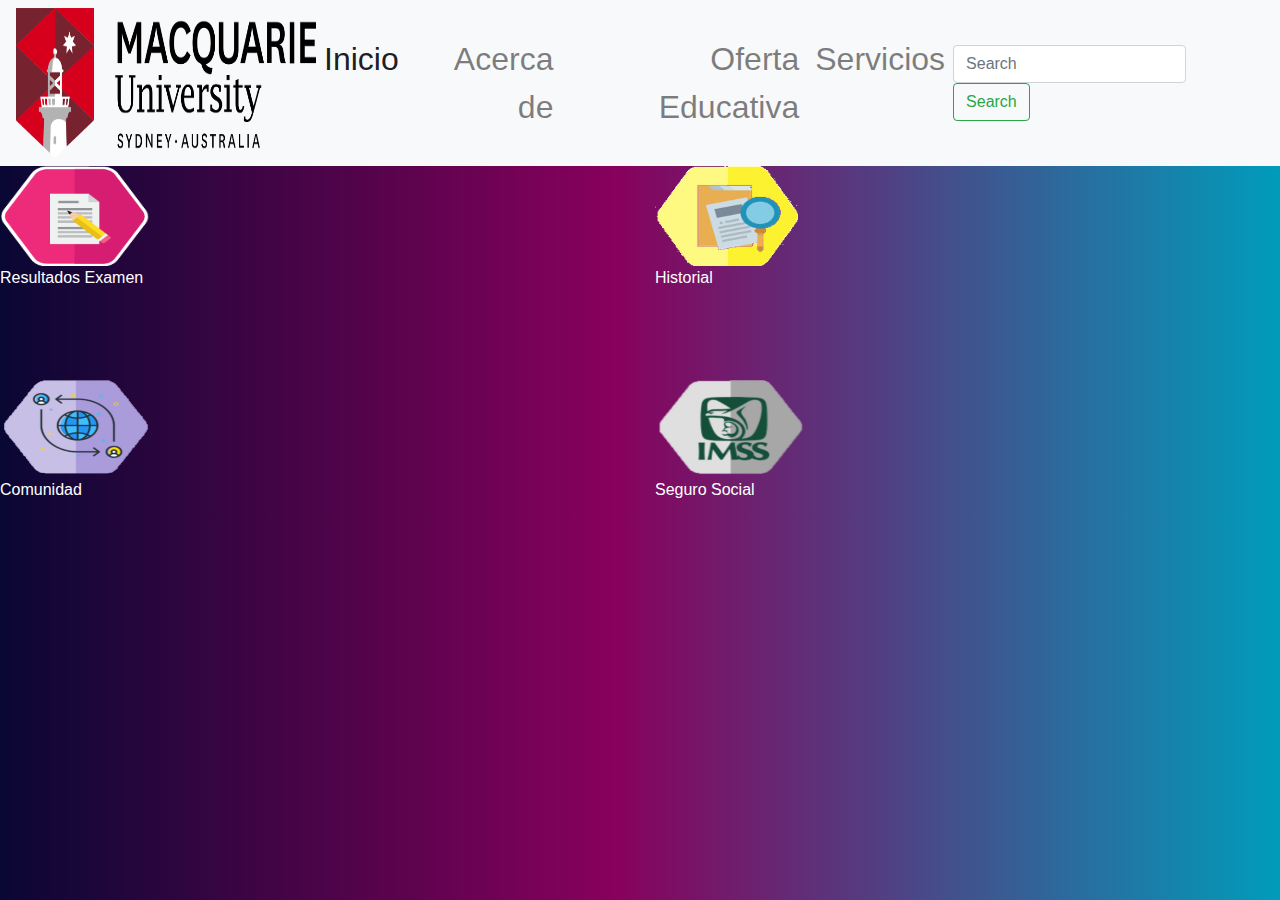
<file: University/HTML/Servicios.html>
<!doctype html>
<html lang="en">

<head>
  <title>Servicios</title>
  <!-- Required meta tags -->
  <meta charset="utf-8">
  <meta name="viewport" content="width=device-width, initial-scale=1, shrink-to-fit=no">

  <link rel="stylesheet" href="https://cdnjs.cloudflare.com/ajax/libs/font-awesome/4.7.0/css/font-awesome.min.css">
  <link rel="stylesheet" href="./../CSS/servicios.css">
  <link rel="icon" href="./../IMG/university.jpg">
  <link rel="stylesheet" href="https://stackpath.bootstrapcdn.com/bootstrap/4.3.1/css/bootstrap.min.css"
    integrity="sha384-ggOyR0iXCbMQv3Xipma34MD+dH/1fQ784/j6cY/iJTQUOhcWr7x9JvoRxT2MZw1T" crossorigin="anonymous">
</head>

<body>
  <div class="content-fluid">
    <nav class="navbar navbar-expand-lg navbar-light bg-light">
      <button class="navbar-toggler" type="button" data-toggle="collapse" data-target="#navbarTogglerDemo03"
        aria-controls="navbarTogglerDemo03" aria-expanded="false" aria-label="Toggle navigation">
        <span class="navbar-toggler-icon"></span>
      </button>
      <img src="./../IMG/Macquarie-University-logo.png" width="300" height="150">

      <div class="collapse navbar-collapse" id="navbarTogglerDemo03">
        <ul class="navbar-nav mr-auto mt-2 mt-lg-0">
          <li class="nav-item active">
            <a class="nav-link" href="./../HTML/Index.html">Inicio <span class="sr-only">(current)</span></a>
          </li>
          <li class="nav-item">
            <a class="nav-link" href="./../HTML/Acercade.html">Acerca de</a>
          </li>
          <li class="nav-item">
            <a class="nav-link" href="./../HTML/OfertaEductiva.html">Oferta Educativa</a>
          </li>
          <li class="nav-item">
            <a class="nav-link" href="./../HTML/Servicios.html">Servicios</a>
          </li>
        </ul>
        <form class="form-inline my-2 my-lg-0">
          <input class="form-control mr-sm-2" type="search" placeholder="Search" aria-label="Search">
          <button class="btn btn-outline-success my-2 my-sm-0" type="submit">Search</button>
        </form>
      </div>
    </nav>
    <div class="row">
      <div class="col-6">
        <a href="http://sito.utags.edu.mx/"><img src="./../IMG/portada_sito_intercuatrimestrales.png" width="150px" height="100px" id="im"></a>
        <br>
        <p id="se">Resultados Examen</p>
        <br><br><br>
        <a href="http://sito.utags.edu.mx/"><img src="./../IMG/micro.png" width="150px" height="100px" id="mi"></a>
        <p id="mc">Comunidad</p>
      </div>
      <div class="col-6">
        <a href="http://sito.utags.edu.mx/"><img src="./../IMG/portada_sito_documentos.png" width="150px" height="100px"></a>
        <p id="dc">Historial</p>
        <br><br><br>
        <a href="http://sito.utags.edu.mx/"><img src="./../IMG/imss.png" width="150px" height="100px"></a>
        <p id="se">Seguro Social</p>
      </div>
    </div>
  </div>

  <script src="https://code.jquery.com/jquery-3.3.1.slim.min.js"
    integrity="sha384-q8i/X+965DzO0rT7abK41JStQIAqVgRVzpbzo5smXKp4YfRvH+8abtTE1Pi6jizo"
    crossorigin="anonymous"></script>
  <script src="https://cdnjs.cloudflare.com/ajax/libs/popper.js/1.14.7/umd/popper.min.js"
    integrity="sha384-UO2eT0CpHqdSJQ6hJty5KVphtPhzWj9WO1clHTMGa3JDZwrnQq4sF86dIHNDz0W1"
    crossorigin="anonymous"></script>
  <script src="https://stackpath.bootstrapcdn.com/bootstrap/4.3.1/js/bootstrap.min.js"
    integrity="sha384-JjSmVgyd0p3pXB1rRibZUAYoIIy6OrQ6VrjIEaFf/nJGzIxFDsf4x0xIM+B07jRM"
    crossorigin="anonymous"></script>
</body>

</html>
</file>
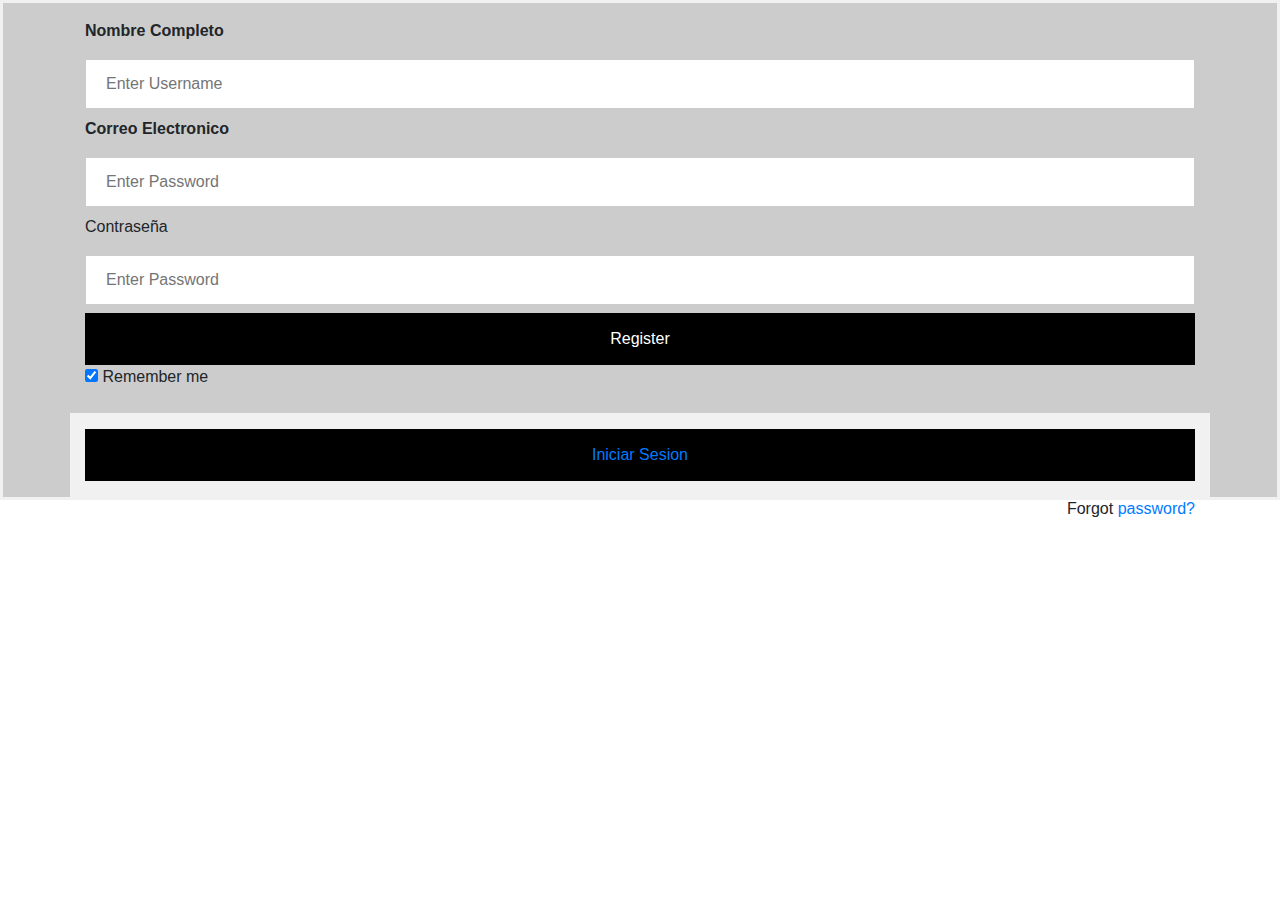
<file: University/login/HTML/register.html>
<!doctype html>
<html lang="en">
  <head>
    <title>Register</title>
    <!-- Required meta tags -->
    <meta charset="utf-8">
    <meta name="viewport" content="width=device-width, initial-scale=1, shrink-to-fit=no">
    <link rel="stylesheet" href="./../CSS/register.css">
    <link rel="stylesheet" href="https://stackpath.bootstrapcdn.com/bootstrap/4.3.1/css/bootstrap.min.css" integrity="sha384-ggOyR0iXCbMQv3Xipma34MD+dH/1fQ784/j6cY/iJTQUOhcWr7x9JvoRxT2MZw1T" crossorigin="anonymous">
  </head>
  <body>
      <form action="action_page.php" method="post">
        <div class="container">
            <label for="uname"><b>Nombre Completo</b></label>
            <input type="text" placeholder="Enter Username" name="uname" required>
        
            <label for="psw"><b>Correo Electronico</b></label>
            <input type="text" placeholder="Enter Password" name="psw" required>

            <label for="pw"></b>Contraseña</b></label>
            <input type="password" placeholder="Enter Password" name="pw" required>
        
            <button type="submit">Register</button>
            <label>
              <input type="checkbox" checked="checked" name="remember"> Remember me
            </label>
          </div>
        
          <div class="container" style="background-color:#f1f1f1">
            <button type="button" class="cancel-btn" id="but"><a href="./Index.html">Iniciar Sesion</a></button>
            <span class="psw">Forgot <a href="#">password?</a></span>
          </div>
      </form>
    
    <script src="https://code.jquery.com/jquery-3.3.1.slim.min.js" integrity="sha384-q8i/X+965DzO0rT7abK41JStQIAqVgRVzpbzo5smXKp4YfRvH+8abtTE1Pi6jizo" crossorigin="anonymous"></script>
    <script src="https://cdnjs.cloudflare.com/ajax/libs/popper.js/1.14.7/umd/popper.min.js" integrity="sha384-UO2eT0CpHqdSJQ6hJty5KVphtPhzWj9WO1clHTMGa3JDZwrnQq4sF86dIHNDz0W1" crossorigin="anonymous"></script>
    <script src="https://stackpath.bootstrapcdn.com/bootstrap/4.3.1/js/bootstrap.min.js" integrity="sha384-JjSmVgyd0p3pXB1rRibZUAYoIIy6OrQ6VrjIEaFf/nJGzIxFDsf4x0xIM+B07jRM" crossorigin="anonymous"></script>
  </body>
</html>
</file>
<file: University/CSS/Index.css>
body{
    background: linear-gradient(90deg, rgba(9,7,51,1) 0%, rgba(136,1,92,1) 48%, rgba(0,156,187,1) 100%);
}

ul{
    padding: right;
    text-align:left;
    list-style-type: none;
    display:flex;
}

ul > li{
   text-align: right;
    list-style: none;
    list-style-type: none;
    margin: 35;
    font-size: xx-large;

    
}
a{
    color: white;
    text-decoration: none;
    
}
.menu{
    display: flex;
    flex-direction: row;
    color: aqua;

}

.tl{
    text-align: center;
    padding: 30;
    color: rgb(227, 225, 225);

}
.tex{
    padding: 60;
    font-size: x-large;
    color: rgb(227, 225, 225);
    
}
#tt{
    text-align: center;   
}
#im{
    padding: 30;
}
.ma{
    width: 450;
    padding: 30;
}
#ct{
    padding: 30;
    color: white;
    text-align: center;
    font-size: x-large;
}
#te{
    margin: 20;
    padding: 30;
    color: white;
    text-align: center;
}
#nom{
    font-size: xx-large;
    color: white;
}
#nm{
    height: 30;
    width: 300;
    background-color: rgb(232, 228, 221);
}
input{
    font-size: 30px;
    text-align: center;
}
#em{
    font-size: 30px;
    background-color:rgb(215, 212, 207);
}
#email{
    font-size: 30px;
    color: white;
}
#geo{
    margin-left: 400px;
    
}
.imagen{
    width: 100%;
    height: 100vh;
    display: flex;
    flex-direction: row;
}

.imagen img{
    animation-name: slider;
    animation-duration: 7s;
    animation-delay: 1s;
    animation-fill-mode: infinite;
}

@keyframes slider {

0%{
    margin-left: 0%;
}
15%{
    margin-left: 0%;
}
50%{
    margin-left: -100;
}

}
.dropdown{
    margin-right: 10px;
}
</file>
<file: University/login/CSS/index.css>
form {
    border: 3px solid #f1f1f1;
    background-color: #ccc;
  }
  
  input[type=text], input[type=password] {
    width: 100%;
    padding: 12px 20px;
    margin: 8px 0;
    display: inline-block;
    border: 1px solid #ccc;
    box-sizing: border-box;
    
  }
  
  button {
    background-color: #000000;
    color: white;
    padding: 14px 20px;
    margin: 8px 0;
    border: none;
    cursor: pointer;
    width: 100%;
  }
  
 
  button:hover {
    opacity: 0.8;
  }
  
  
  .cancelbtn {
    width: auto;
    padding: 10px 18px;
    background-color: #000000;
  }
  
 
  .imgcontainer {
    text-align: center;
    margin: 10px;

  }
  
  
  img.avatar {
    width: 20%;
    border-radius: 50%;
  }
  
 
  .container {
    padding: 16px;
  }
  
  span.psw {
    float: right;
    padding-top: 16px;
  }
  

  @media screen and (max-width: 300px) {
    span.psw {
      display: block;
      float: none;
    }
    .cancelbtn {
      width: 100%;
    }
  }
</file>
<file: University/CSS/AcercaDe.css>
body{
    background: linear-gradient(90deg, rgba(9,7,51,1) 0%, rgba(136,1,92,1) 48%, rgba(0,156,187,1) 100%);
}

ul{
    padding: right;
    text-align:left;
    list-style-type: none;
    display:flex;
}

ul > li{
   text-align: right;
    list-style: none;
    list-style-type: none;
    margin: 35;
    font-size: xx-large;

    
}
a{
    color: white;
    text-decoration: none;
    
}
#uno{
    text-align: left;
    color: white;
}
#text{
    padding-left: 30;
    text-align: left;
    color: white;
}
#vis{
    color: white;
    text-align: left;
}
#txt{
    color: white;
    text-align: left;
}
#tres{
    color: white;
    text-align: left;
}
ul{
    font-size: large;
    color: white;
}
ul > li{
    text-align: left;
    font-size: larger;
}
#cont{
    color: white;
    text-align: center;
}
#par{
    color: white;
    text-align: center;
}
</file>
<file: University/CSS/Oferta.css>
body{
    background: linear-gradient(90deg, rgba(9,7,51,1) 0%, rgba(136,1,92,1) 48%, rgba(0,156,187,1) 100%);
}

ul{
    padding: right;
    text-align:left;
    list-style-type: none;
    display:flex;
}

ul > li{
   text-align: right;
    list-style: none;
    list-style-type: none;
    margin: 35;
    font-size: xx-large;

    
}
a{
    color: white;
    text-decoration: none;
}
#tex{
    color: white;
}
#tx{
    color: white;
}
#pa{
    color: white;
}
#par{
    color: white;
}
#lg{
    color: white;
}
#tel{
    color: white;
}
#cr{
    color: white;
}
#cd{
    color: white;
}
#pr{
    color: white;
}
#ig{
    color: white;
}
#pq{
    color: white;
}
#hg{
    color: white;
}
</file>
<file: University/CSS/servicios.css>
body{
    background: linear-gradient(90deg, rgba(9,7,51,1) 0%, rgba(136,1,92,1) 48%, rgba(0,156,187,1) 100%);
}

ul{
    padding: right;
    text-align:left;
    list-style-type: none;
    display:flex;
}

ul > li{
   text-align: right;
    list-style: none;
    list-style-type: none;
    margin: 35;
    font-size: xx-large;

    
}
a{
    color: white;
    text-decoration: none;
}
#im{
    padding: 50;
    margin: 70;
}


#se{
    color: white;
}

#mc{
    color: white;
}
#dc{
    color: white;
}
#se{
    color: white;
}
</file>
<file: University/login/CSS/register.css>
form {
    border: 3px solid #f1f1f1;
    background-color: #ccc;
  }
  
  input[type=text], input[type=password] {
    width: 100%;
    padding: 12px 20px;
    margin: 8px 0;
    display: inline-block;
    border: 1px solid #ccc;
    box-sizing: border-box;
    
  }
  
  button {
    background-color: #000000;
    color: white;
    padding: 14px 20px;
    margin: 8px 0;
    border: none;
    cursor: pointer;
    width: 100%;
  }
  
 
  button:hover {
    opacity: 0.8;
  }
  
  
  .cancelbtn {
    width: auto;
    padding: 10px 18px;
    background-color: #000000;
  }
  
 
  .imgcontainer {
    text-align: center;
    margin: 10px;

  }
  
  
  img.avatar {
    width: 20%;
    border-radius: 50%;
  }
  
 
  .container {
    padding: 16px;
  }
  
  span.psw {
    float: right;
    padding-top: 16px;
  }
  

  @media screen and (max-width: 300px) {
    span.psw {
      display: block;
      float: none;
    }
    .cancelbtn {
      width: 100%;
    }
  }
</file>
